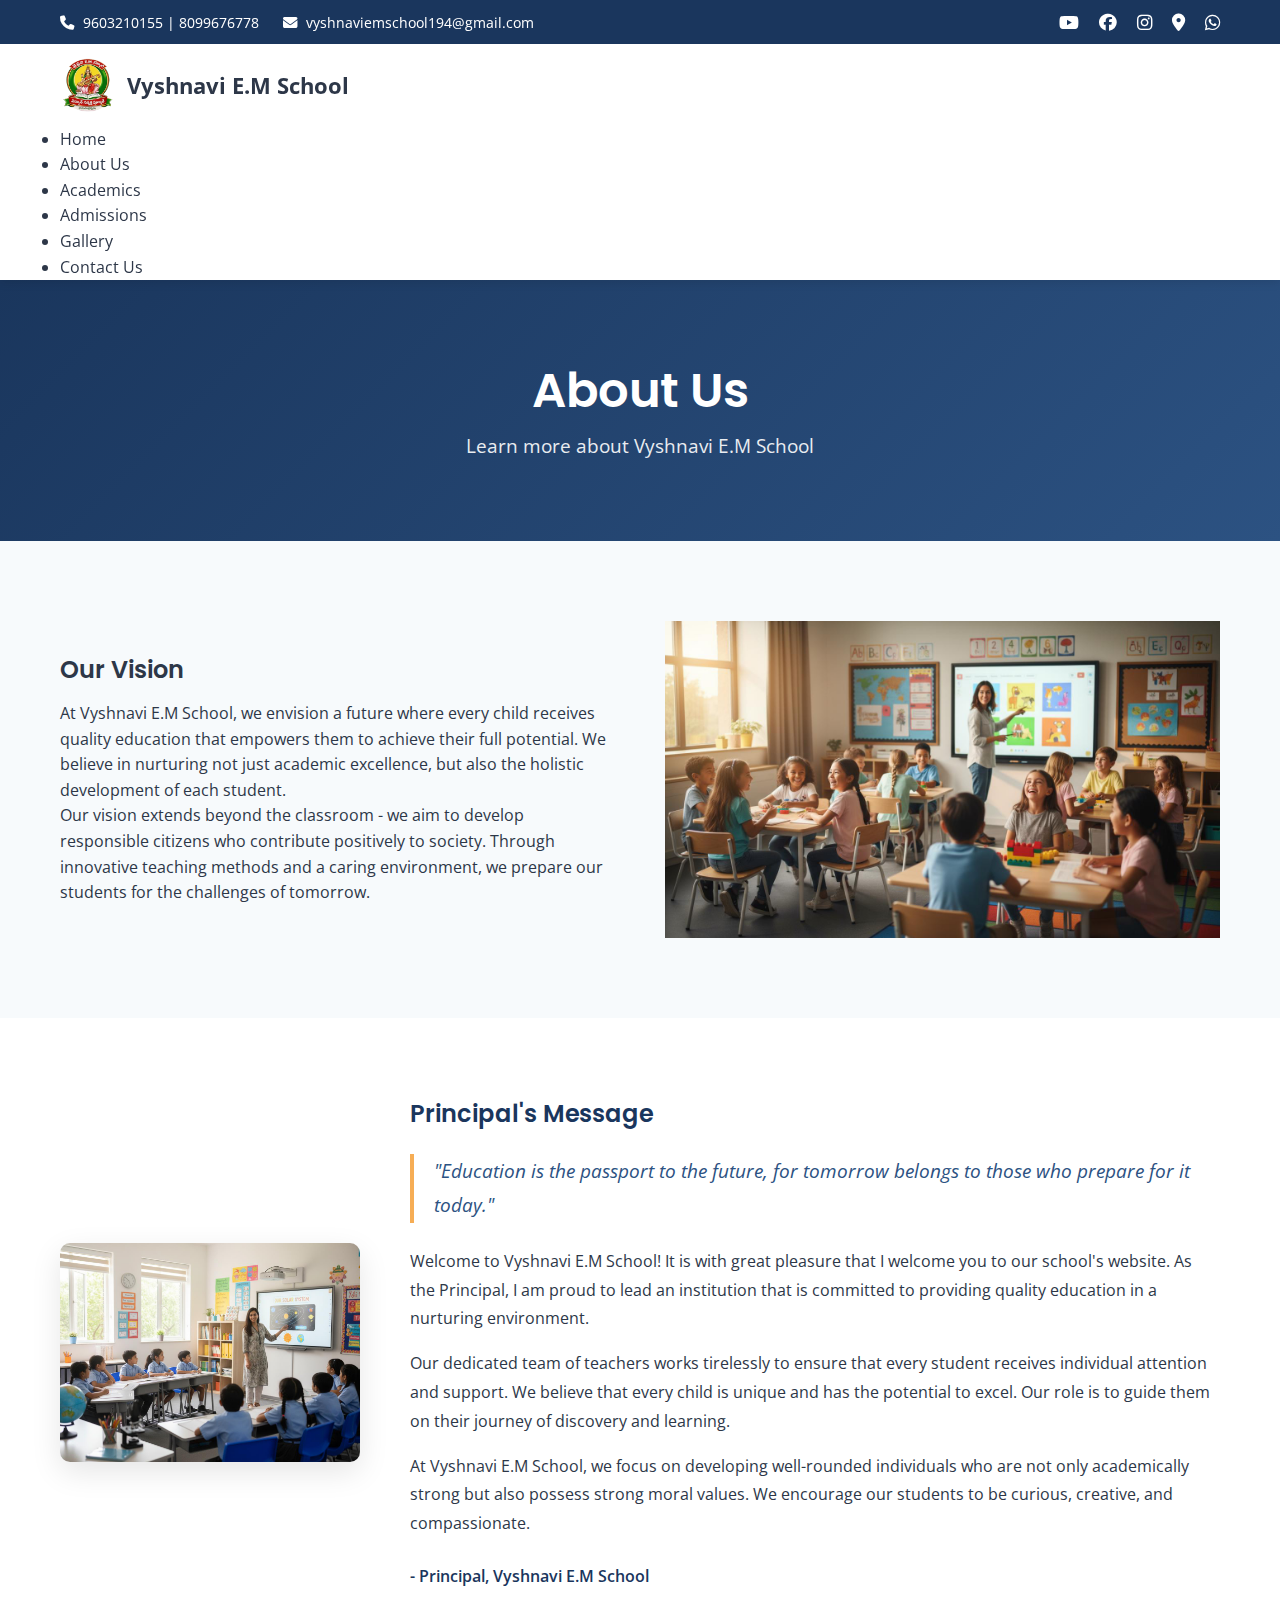
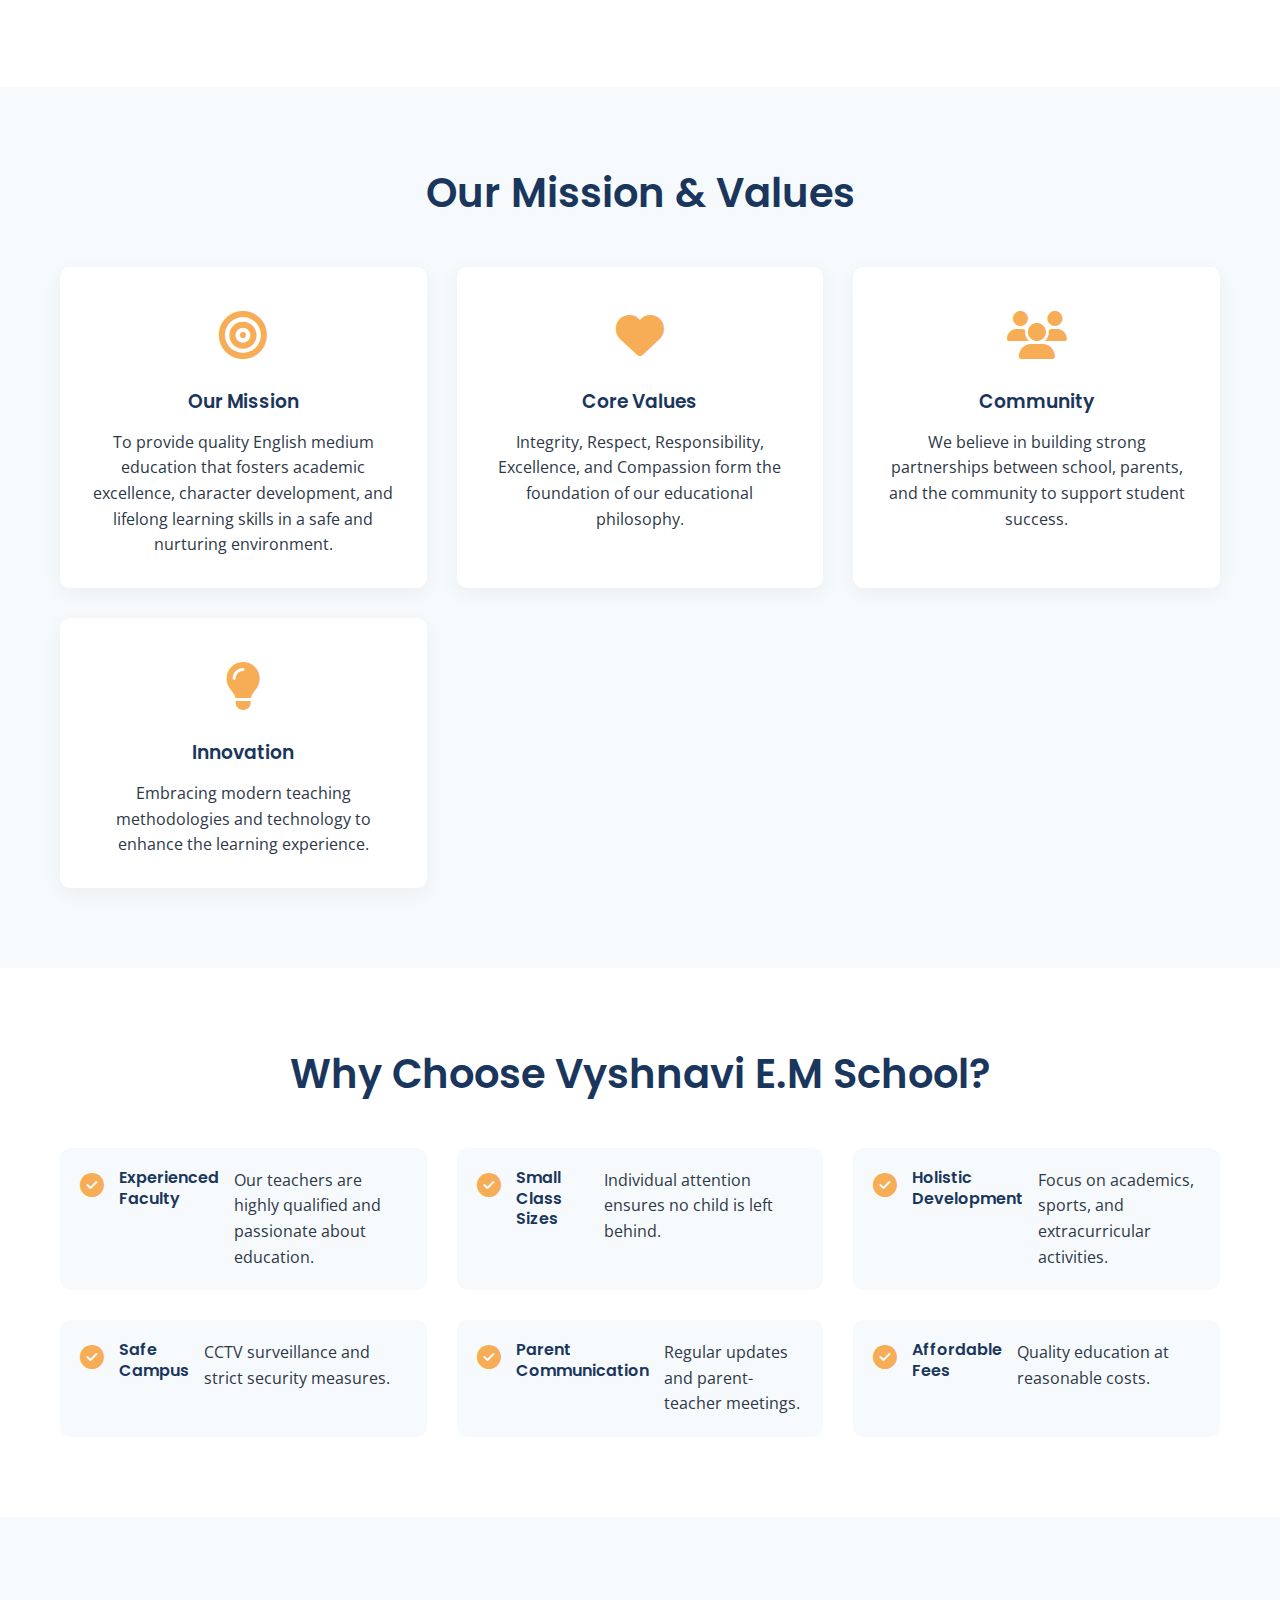
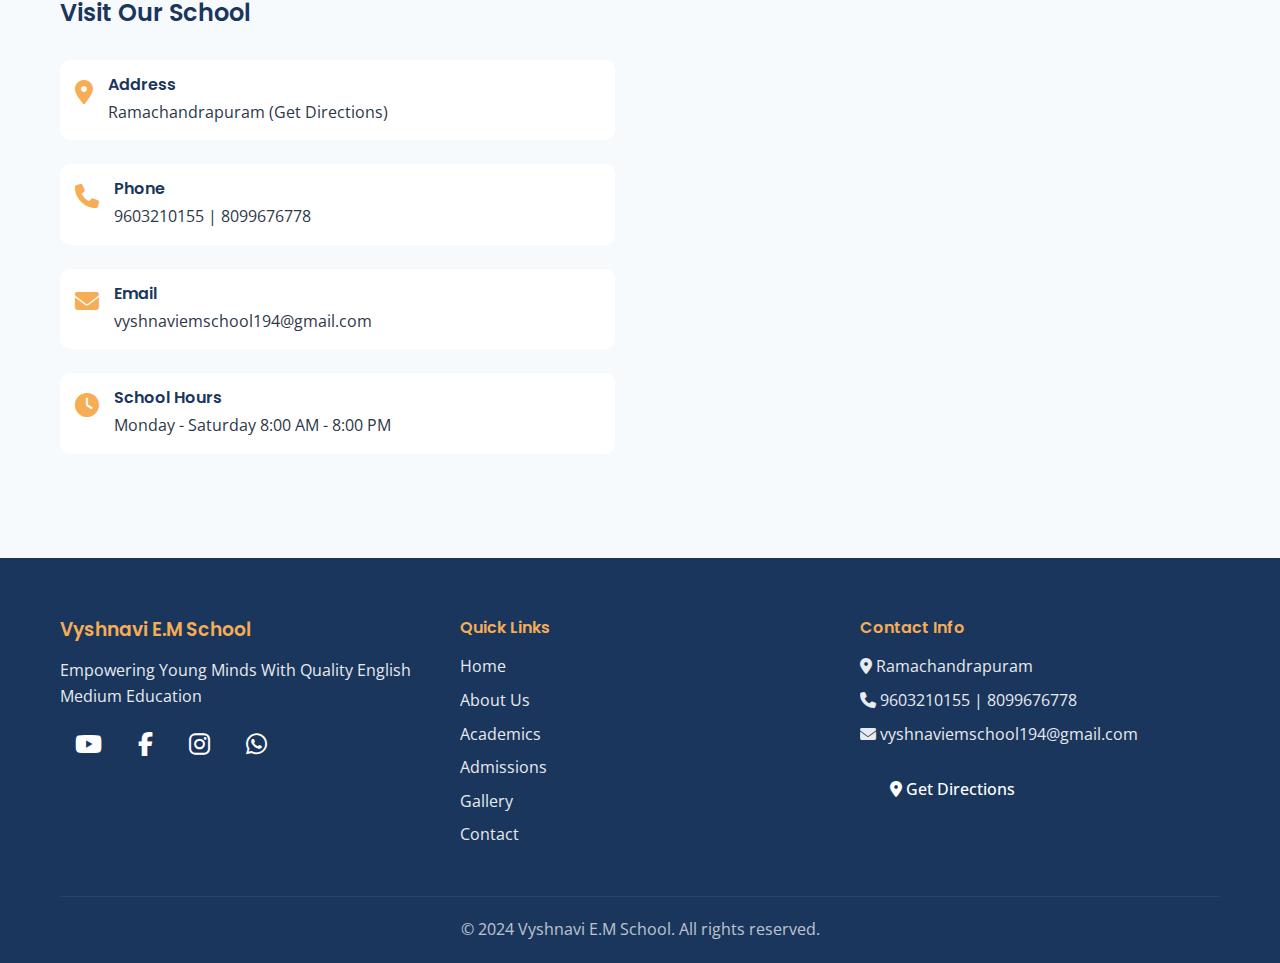
<file: about.html>
<!DOCTYPE html>
<html lang="en">
<head>
    <meta charset="UTF-8">
    <meta name="viewport" content="width=device-width, initial-scale=1.0">
    <meta name="description" content="About Vyshnavi E.M School - Learn about our vision, mission, and commitment to quality education in Ramachandrapuram.">
    <meta name="keywords" content="about school, vision, mission, principal message, Ramachandrapuram">
    <title>About Us | Vyshnavi E.M School</title>
    
    <!-- Favicon -->
    <link rel="icon" type="image/x-icon" href="images/favicon.ico">
    
    <!-- CSS -->
    <link rel="stylesheet" href="css/style.css">
    
    <!-- Google Fonts -->
    <link href="https://fonts.googleapis.com/css2?family=Poppins:wght@300;400;500;600;700&family=Open+Sans:wght@400;500;600&display=swap" rel="stylesheet">
    
    <!-- Font Awesome -->
    <link rel="stylesheet" href="https://cdnjs.cloudflare.com/ajax/libs/font-awesome/6.4.0/css/all.min.css">
</head>
<body>
   <div id="header"></div>

<script>
fetch("./header.html")
  .then(response => response.text())
  .then(data => {
    document.getElementById("header").innerHTML = data;
  });
</script>

    <!-- Page Banner -->
    <section class="page-banner">
        <div class="container">
            <h1>About Us</h1>
            <p>Learn more about Vyshnavi E.M School</p>
        </div>
    </section>

    <!-- Intro & Vision -->
    <section class="about-intro">
        <div class="container">
            <div class="about-intro-content">
                <div class="about-intro-text">
                    <h2>Our Vision</h2>
                    <p>At Vyshnavi E.M School, we envision a future where every child receives quality education that empowers them to achieve their full potential. We believe in nurturing not just academic excellence, but also the holistic development of each student.</p>
                    <p>Our vision extends beyond the classroom - we aim to develop responsible citizens who contribute positively to society. Through innovative teaching methods and a caring environment, we prepare our students for the challenges of tomorrow.</p>
                </div>
                <div class="about-intro-image">
                    <img src="images/about-classroom.jpg" alt="Students Learning">
                </div>
            </div>
        </div>
    </section>

    <!-- Principal Message -->
    <section class="principal-message">
        <div class="container">
            <div class="principal-content">
                <div class="principal-image">
                    <img src="images/teacher.jpg" alt="Principal">
                </div>
                <div class="principal-text">
                    <h2>Principal's Message</h2>
                    <p class="quote">"Education is the passport to the future, for tomorrow belongs to those who prepare for it today."</p>
                    <p>Welcome to Vyshnavi E.M School! It is with great pleasure that I welcome you to our school's website. As the Principal, I am proud to lead an institution that is committed to providing quality education in a nurturing environment.</p>
                    <p>Our dedicated team of teachers works tirelessly to ensure that every student receives individual attention and support. We believe that every child is unique and has the potential to excel. Our role is to guide them on their journey of discovery and learning.</p>
                    <p>At Vyshnavi E.M School, we focus on developing well-rounded individuals who are not only academically strong but also possess strong moral values. We encourage our students to be curious, creative, and compassionate.</p>
                    <p class="signature">- Principal, Vyshnavi E.M School</p>
                </div>
            </div>
        </div>
    </section>

    <!-- Mission & Values -->
    <section class="mission-values">
        <div class="container">
            <div class="section-header">
                <h2>Our Mission & Values</h2>
            </div>
            <div class="mission-values-grid">
                <div class="mission-card">
                    <div class="icon">
                        <i class="fas fa-bullseye"></i>
                    </div>
                    <h3>Our Mission</h3>
                    <p>To provide quality English medium education that fosters academic excellence, character development, and lifelong learning skills in a safe and nurturing environment.</p>
                </div>
                <div class="mission-card">
                    <div class="icon">
                        <i class="fas fa-heart"></i>
                    </div>
                    <h3>Core Values</h3>
                    <p>Integrity, Respect, Responsibility, Excellence, and Compassion form the foundation of our educational philosophy.</p>
                </div>
                <div class="mission-card">
                    <div class="icon">
                        <i class="fas fa-users"></i>
                    </div>
                    <h3>Community</h3>
                    <p>We believe in building strong partnerships between school, parents, and the community to support student success.</p>
                </div>
                <div class="mission-card">
                    <div class="icon">
                        <i class="fas fa-lightbulb"></i>
                    </div>
                    <h3>Innovation</h3>
                    <p>Embracing modern teaching methodologies and technology to enhance the learning experience.</p>
                </div>
            </div>
        </div>
    </section>

    <!-- Why Choose Us -->
    <section class="why-choose-us">
        <div class="container">
            <div class="section-header">
                <h2>Why Choose Vyshnavi E.M School?</h2>
            </div>
            <div class="why-choose-grid">
                <div class="why-choose-item">
                    <i class="fas fa-check-circle"></i>
                    <h4>Experienced Faculty</h4>
                    <p>Our teachers are highly qualified and passionate about education.</p>
                </div>
                <div class="why-choose-item">
                    <i class="fas fa-check-circle"></i>
                    <h4>Small Class Sizes</h4>
                    <p>Individual attention ensures no child is left behind.</p>
                </div>
                <div class="why-choose-item">
                    <i class="fas fa-check-circle"></i>
                    <h4>Holistic Development</h4>
                    <p>Focus on academics, sports, and extracurricular activities.</p>
                </div>
                <div class="why-choose-item">
                    <i class="fas fa-check-circle"></i>
                    <h4>Safe Campus</h4>
                    <p>CCTV surveillance and strict security measures.</p>
                </div>
                <div class="why-choose-item">
                    <i class="fas fa-check-circle"></i>
                    <h4>Parent Communication</h4>
                    <p>Regular updates and parent-teacher meetings.</p>
                </div>
                <div class="why-choose-item">
                    <i class="fas fa-check-circle"></i>
                    <h4>Affordable Fees</h4>
                    <p>Quality education at reasonable costs.</p>
                </div>
            </div>
        </div>
    </section>

   <!-- Location & Contact -->
<section class="location-contact">
    <div class="container">
        <div class="location-content">

            <!-- Location Info -->
            <div class="location-info">
                <h2>Visit Our School</h2>

                <!-- Address -->
                <div class="contact-item">
                    <i class="fas fa-map-marker-alt"></i>
                    <div>
                        <h4>Address</h4>
                        <p>
                            <a href="https://www.google.com/maps/dir/?api=1&destination=16.826801,82.035661"
                               target="_blank"
                               style="color: inherit; text-decoration: none;">
                                Ramachandrapuram (Get Directions)
                            </a>
                        </p>
                    </div>
                </div>

                <!-- Phone -->
                <div class="contact-item">
                    <i class="fas fa-phone"></i>
                    <div>
                        <h4>Phone</h4>
                        <p>
                            <a href="tel:9603210155" style="color: inherit; text-decoration: none;">
                                9603210155
                            </a> |
                            <a href="tel:8099676778" style="color: inherit; text-decoration: none;">
                                8099676778
                            </a>
                        </p>
                    </div>
                </div>

                <!-- Email -->
                <div class="contact-item">
                    <i class="fas fa-envelope"></i>
                    <div>
                        <h4>Email</h4>
                        <p>
                            <a href="mailto:vyshnaviemschool194@gmail.com"
                               style="color: inherit; text-decoration: none;">
                                vyshnaviemschool194@gmail.com
                            </a>
                        </p>
                    </div>
                </div>

                <!-- School Hours -->
                <div class="contact-item">
                    <i class="fas fa-clock"></i>
                    <div>
                        <h4>School Hours</h4>
                        <p>Monday - Saturday 8:00 AM - 8:00 PM</p>
                    </div>
                </div>
            </div>

            <!-- Google Map -->
            <div class="location-map">
                <iframe
                    src="https://www.google.com/maps?q=16.826801,82.035661&z=15&output=embed"
                    width="100%"
                    height="400"
                    style="border:0;"
                    allowfullscreen
                    loading="lazy"
                    referrerpolicy="no-referrer-when-downgrade"
                    title="Vyshnavi E.M School Location">
                </iframe>
            </div>

        </div>
    </div>
</section>


   <div id="footer"></div>

<script>
fetch("./footer.html")
  .then(response => response.text())
  .then(data => {
    document.getElementById("footer").innerHTML = data;
  });
</script>


    <!-- JavaScript -->
    <script src="js/script.js"></script>
</body>
</html>
</file>
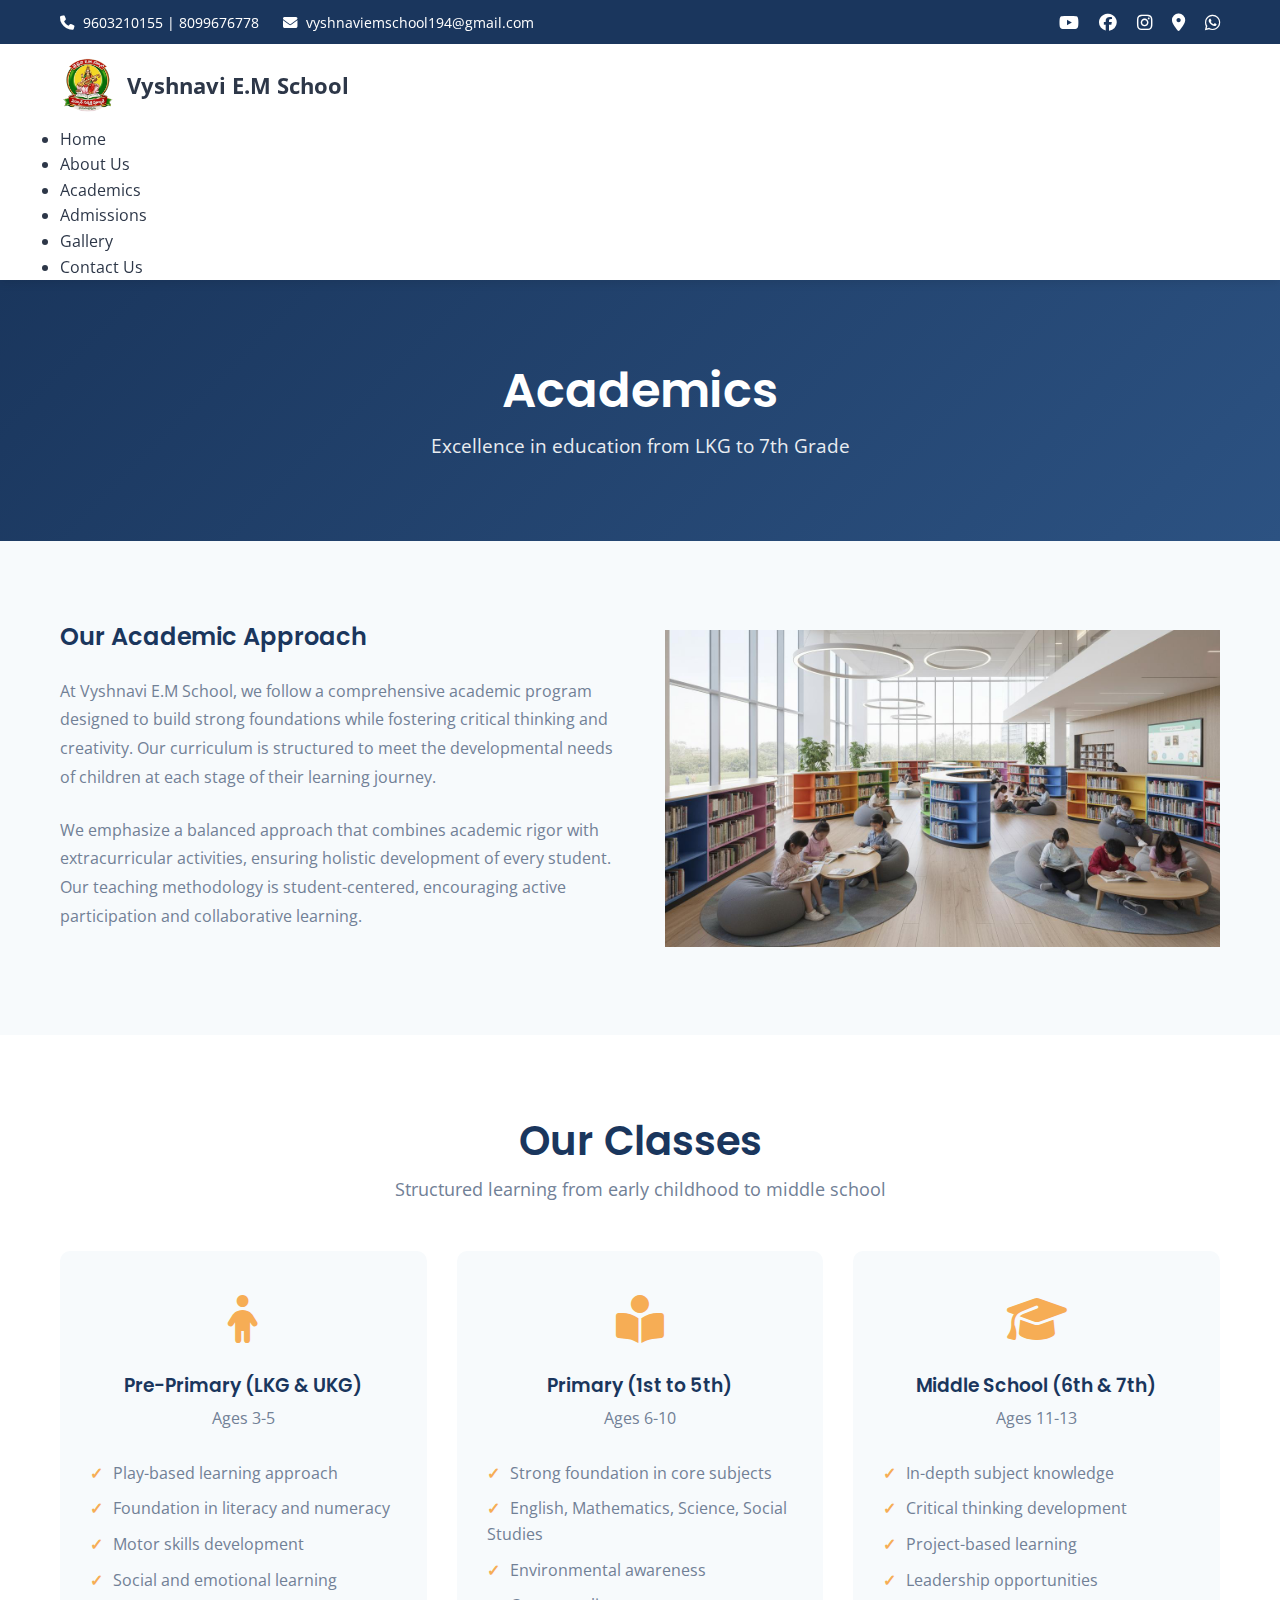
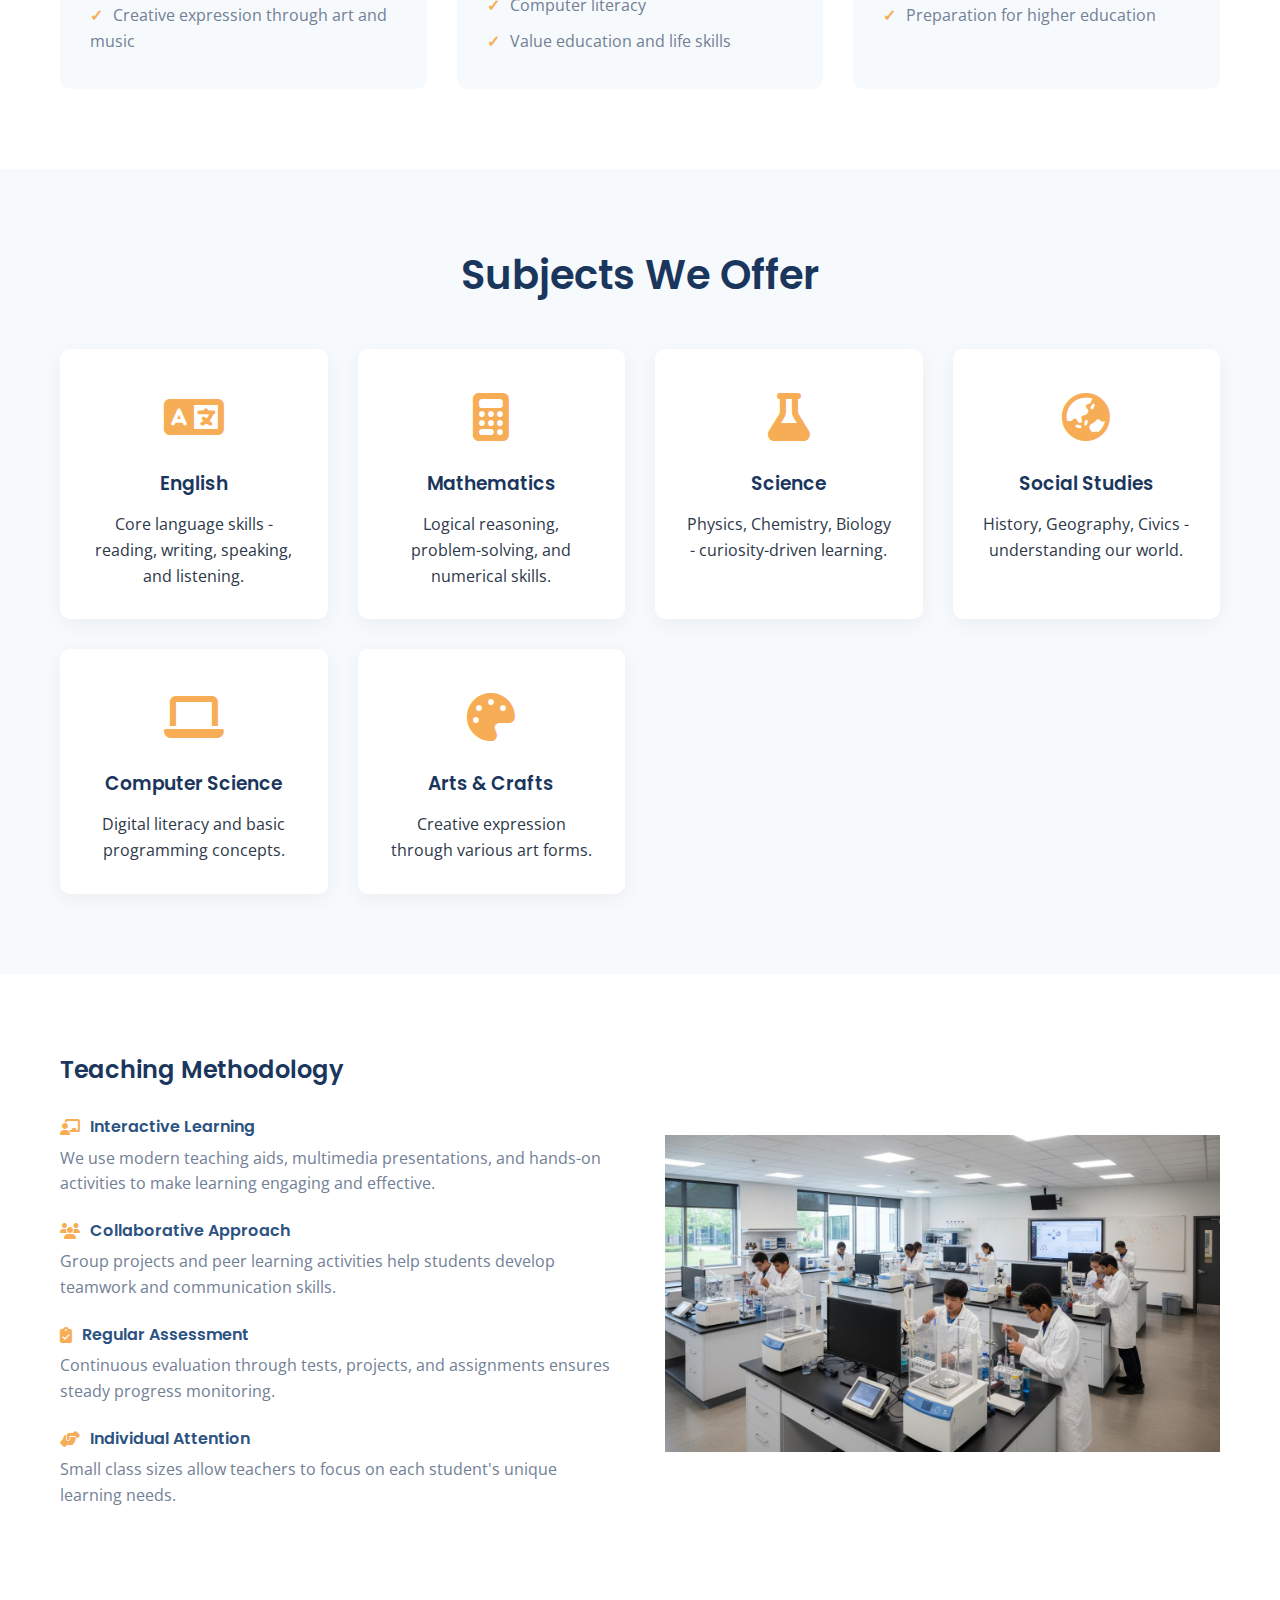
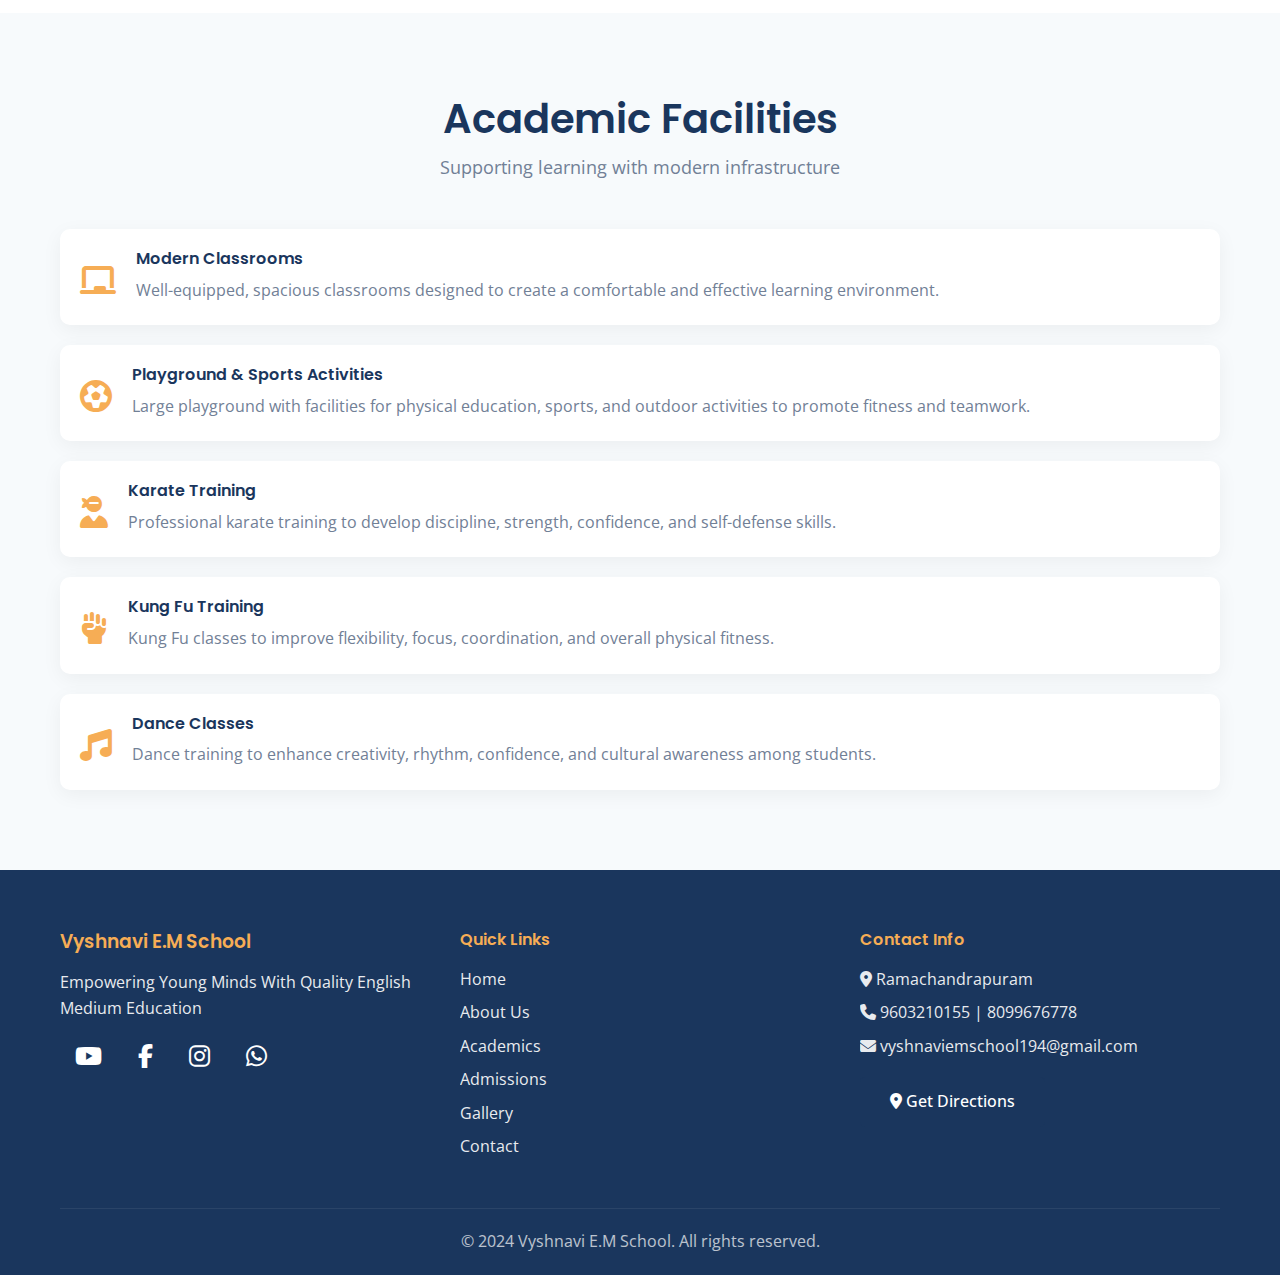
<file: academics.html>
<!DOCTYPE html>
<html lang="en">
<head>
    <meta charset="UTF-8">
    <meta name="viewport" content="width=device-width, initial-scale=1.0">
    <meta name="description" content="Academics at Vyshnavi E.M School - Explore our curriculum, teaching methodology, and educational approach for LKG to 7th grade.">
    <meta name="keywords" content="academics, curriculum, LKG, UKG, primary, secondary, education methodology">
    <title>Academics | Vyshnavi E.M School</title>
    
    <!-- Favicon -->
    <link rel="icon" type="image/x-icon" href="images/favicon.ico">
    
    <!-- CSS -->
    <link rel="stylesheet" href="css/style.css">
    
    <!-- Google Fonts -->
    <link href="https://fonts.googleapis.com/css2?family=Poppins:wght@300;400;500;600;700&family=Open+Sans:wght@400;500;600&display=swap" rel="stylesheet">
    
    <!-- Font Awesome -->
    <link rel="stylesheet" href="https://cdnjs.cloudflare.com/ajax/libs/font-awesome/6.4.0/css/all.min.css">
</head>
<body>
   <div id="header"></div>

<script>
fetch("./header.html")
  .then(response => response.text())
  .then(data => {
    document.getElementById("header").innerHTML = data;
  });
</script>


    <!-- Page Banner -->
    <section class="page-banner">
        <div class="container">
            <h1>Academics</h1>
            <p>Excellence in education from LKG to 7th Grade</p>
        </div>
    </section>

    <!-- Academic Overview -->
    <section class="academic-overview">
        <div class="container">
            <div class="overview-content">
                <div class="overview-text">
                    <h2>Our Academic Approach</h2>
                    <p>At Vyshnavi E.M School, we follow a comprehensive academic program designed to build strong foundations while fostering critical thinking and creativity. Our curriculum is structured to meet the developmental needs of children at each stage of their learning journey.</p>
                    <p>We emphasize a balanced approach that combines academic rigor with extracurricular activities, ensuring holistic development of every student. Our teaching methodology is student-centered, encouraging active participation and collaborative learning.</p>
                </div>
                <div class="overview-image">
                    <img src="images/library.jpg" alt="Library">
                </div>
            </div>
        </div>
    </section>

    <!-- Classes Overview -->
    <section class="classes-overview">
        <div class="container">
            <div class="section-header">
                <h2>Our Classes</h2>
                <p>Structured learning from early childhood to middle school</p>
            </div>
            <div class="classes-grid">
                <div class="class-card">
                    <div class="class-icon">
                        <i class="fas fa-child"></i>
                    </div>
                    <h3>Pre-Primary (LKG & UKG)</h3>
                    <p>Ages 3-5</p>
                    <ul>
                        <li>Play-based learning approach</li>
                        <li>Foundation in literacy and numeracy</li>
                        <li>Motor skills development</li>
                        <li>Social and emotional learning</li>
                        <li>Creative expression through art and music</li>
                    </ul>
                </div>
                <div class="class-card">
                    <div class="class-icon">
                        <i class="fas fa-book-reader"></i>
                    </div>
                    <h3>Primary (1st to 5th)</h3>
                    <p>Ages 6-10</p>
                    <ul>
                        <li>Strong foundation in core subjects</li>
                        <li>English, Mathematics, Science, Social Studies</li>
                        <li>Environmental awareness</li>
                        <li>Computer literacy</li>
                        <li>Value education and life skills</li>
                    </ul>
                </div>
                <div class="class-card">
                    <div class="class-icon">
                        <i class="fas fa-graduation-cap"></i>
                    </div>
                    <h3>Middle School (6th & 7th)</h3>
                    <p>Ages 11-13</p>
                    <ul>
                        <li>In-depth subject knowledge</li>
                        <li>Critical thinking development</li>
                        <li>Project-based learning</li>
                        <li>Leadership opportunities</li>
                        <li>Preparation for higher education</li>
                    </ul>
                </div>
            </div>
        </div>
    </section>

    <!-- Subjects Offered -->
    <section class="subjects">
        <div class="container">
            <div class="section-header">
                <h2>Subjects We Offer</h2>
            </div>
            <div class="subjects-grid">
                <div class="subject-card">
                    <div class="subject-icon">
                        <i class="fas fa-language"></i>
                    </div>
                    <h3>English</h3>
                    <p>Core language skills - reading, writing, speaking, and listening.</p>
                </div>
                <div class="subject-card">
                    <div class="subject-icon">
                        <i class="fas fa-calculator"></i>
                    </div>
                    <h3>Mathematics</h3>
                    <p>Logical reasoning, problem-solving, and numerical skills.</p>
                </div>
                <div class="subject-card">
                    <div class="subject-icon">
                        <i class="fas fa-flask"></i>
                    </div>
                    <h3>Science</h3>
                    <p>Physics, Chemistry, Biology - curiosity-driven learning.</p>
                </div>
                <div class="subject-card">
                    <div class="subject-icon">
                        <i class="fas fa-globe-asia"></i>
                    </div>
                    <h3>Social Studies</h3>
                    <p>History, Geography, Civics - understanding our world.</p>
                </div>
                <div class="subject-card">
                    <div class="subject-icon">
                        <i class="fas fa-laptop"></i>
                    </div>
                    <h3>Computer Science</h3>
                    <p>Digital literacy and basic programming concepts.</p>
                </div>
                <div class="subject-card">
                    <div class="subject-icon">
                        <i class="fas fa-palette"></i>
                    </div>
                    <h3>Arts & Crafts</h3>
                    <p>Creative expression through various art forms.</p>
                </div>
            </div>
        </div>
    </section>

    <!-- Teaching Methodology -->
    <section class="teaching-methodology">
        <div class="container">
            <div class="methodology-content">
                <div class="methodology-text">
                    <h2>Teaching Methodology</h2>
                    <div class="methodology-item">
                        <h4><i class="fas fa-chalkboard-teacher"></i> Interactive Learning</h4>
                        <p>We use modern teaching aids, multimedia presentations, and hands-on activities to make learning engaging and effective.</p>
                    </div>
                    <div class="methodology-item">
                        <h4><i class="fas fa-users"></i> Collaborative Approach</h4>
                        <p>Group projects and peer learning activities help students develop teamwork and communication skills.</p>
                    </div>
                    <div class="methodology-item">
                        <h4><i class="fas fa-clipboard-check"></i> Regular Assessment</h4>
                        <p>Continuous evaluation through tests, projects, and assignments ensures steady progress monitoring.</p>
                    </div>
                    <div class="methodology-item">
                        <h4><i class="fas fa-hands-helping"></i> Individual Attention</h4>
                        <p>Small class sizes allow teachers to focus on each student's unique learning needs.</p>
                    </div>
                </div>
                <div class="methodology-image">
                    <img src="images/lab.jpg" alt="Computer Lab">
                </div>
            </div>
        </div>
    </section>

    <!-- Academic Facilities -->
    <section class="academic-facilities">
        <div class="container">
            <div class="section-header">
                <h2>Academic Facilities</h2>
                <p>Supporting learning with modern infrastructure</p>
            </div>
            <div class="facilities-list">
              <div class="facility-item">
    <div class="facility-icon">
        <i class="fas fa-chalkboard"></i>
    </div>
    <div class="facility-content">
        <h4>Modern Classrooms</h4>
        <p>Well-equipped, spacious classrooms designed to create a comfortable and effective learning environment.</p>
    </div>
</div>

<div class="facility-item">
    <div class="facility-icon">
        <i class="fas fa-futbol"></i>
    </div>
    <div class="facility-content">
        <h4>Playground & Sports Activities</h4>
        <p>Large playground with facilities for physical education, sports, and outdoor activities to promote fitness and teamwork.</p>
    </div>
</div>

<div class="facility-item">
    <div class="facility-icon">
        <i class="fas fa-user-ninja"></i>
    </div>
    <div class="facility-content">
        <h4>Karate Training</h4>
        <p>Professional karate training to develop discipline, strength, confidence, and self-defense skills.</p>
    </div>
</div>

<div class="facility-item">
    <div class="facility-icon">
        <i class="fas fa-fist-raised"></i>
    </div>
    <div class="facility-content">
        <h4>Kung Fu Training</h4>
        <p>Kung Fu classes to improve flexibility, focus, coordination, and overall physical fitness.</p>
    </div>
</div>

<div class="facility-item">
    <div class="facility-icon">
        <i class="fas fa-music"></i>
    </div>
    <div class="facility-content">
        <h4>Dance Classes</h4>
        <p>Dance training to enhance creativity, rhythm, confidence, and cultural awareness among students.</p>
    </div>
</div>

            </div>
        </div>
    </section>

    <div id="footer"></div>

<script>
fetch("./footer.html")
  .then(response => response.text())
  .then(data => {
    document.getElementById("footer").innerHTML = data;
  });
</script>


    <!-- JavaScript -->
    <script src="js/script.js"></script>
</body>
</html>
</file>
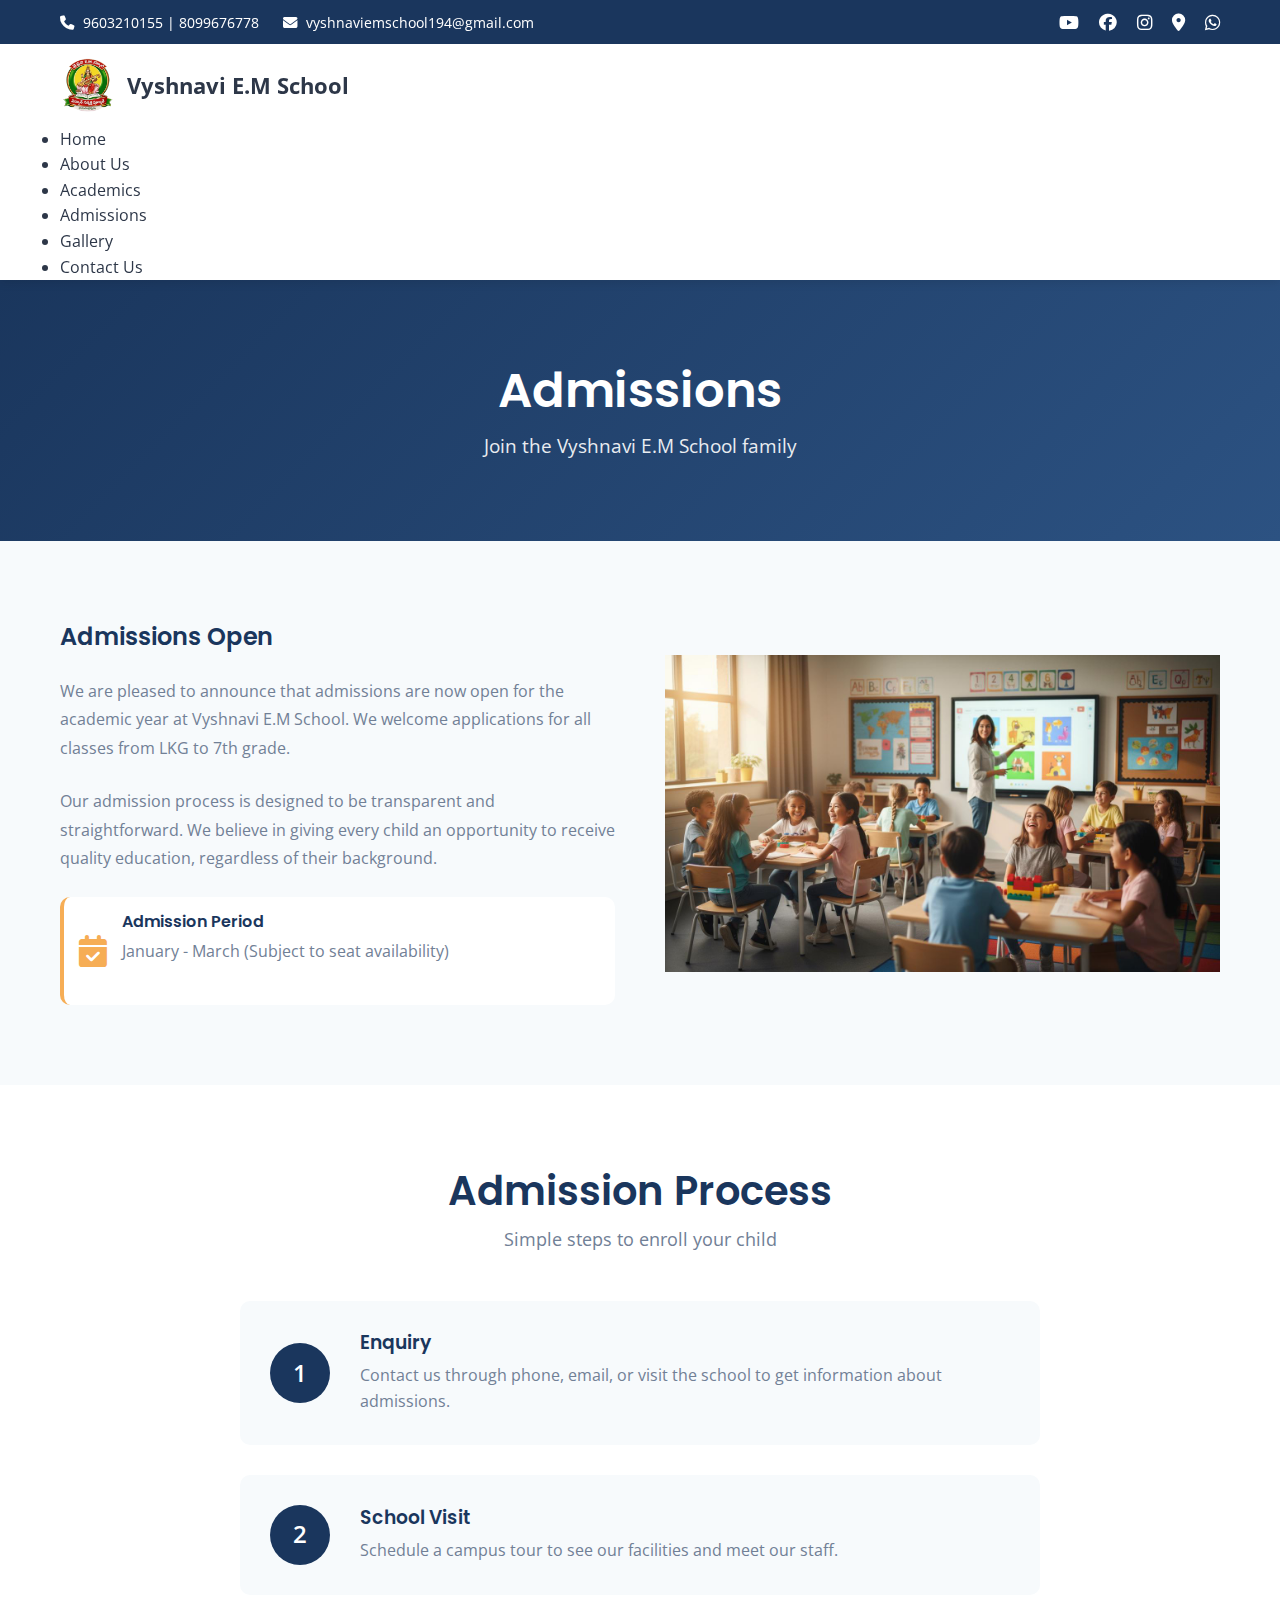
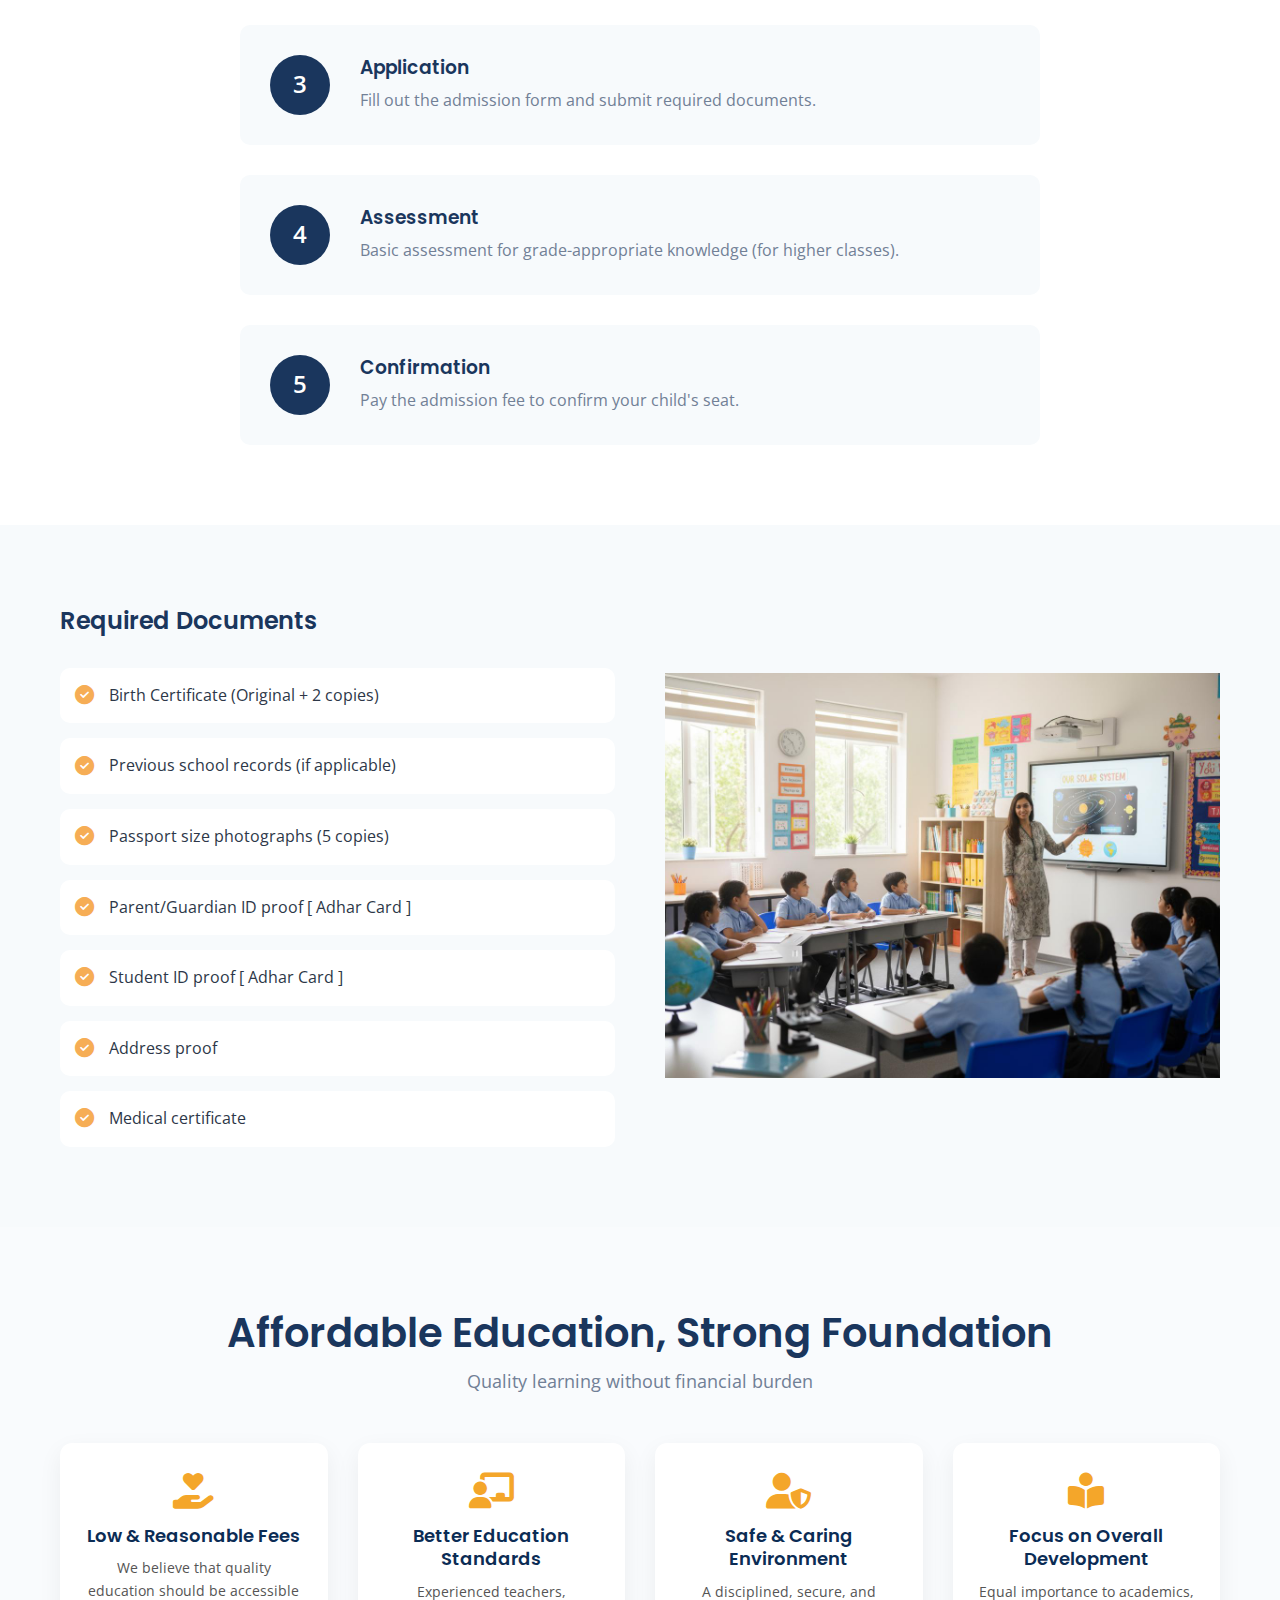
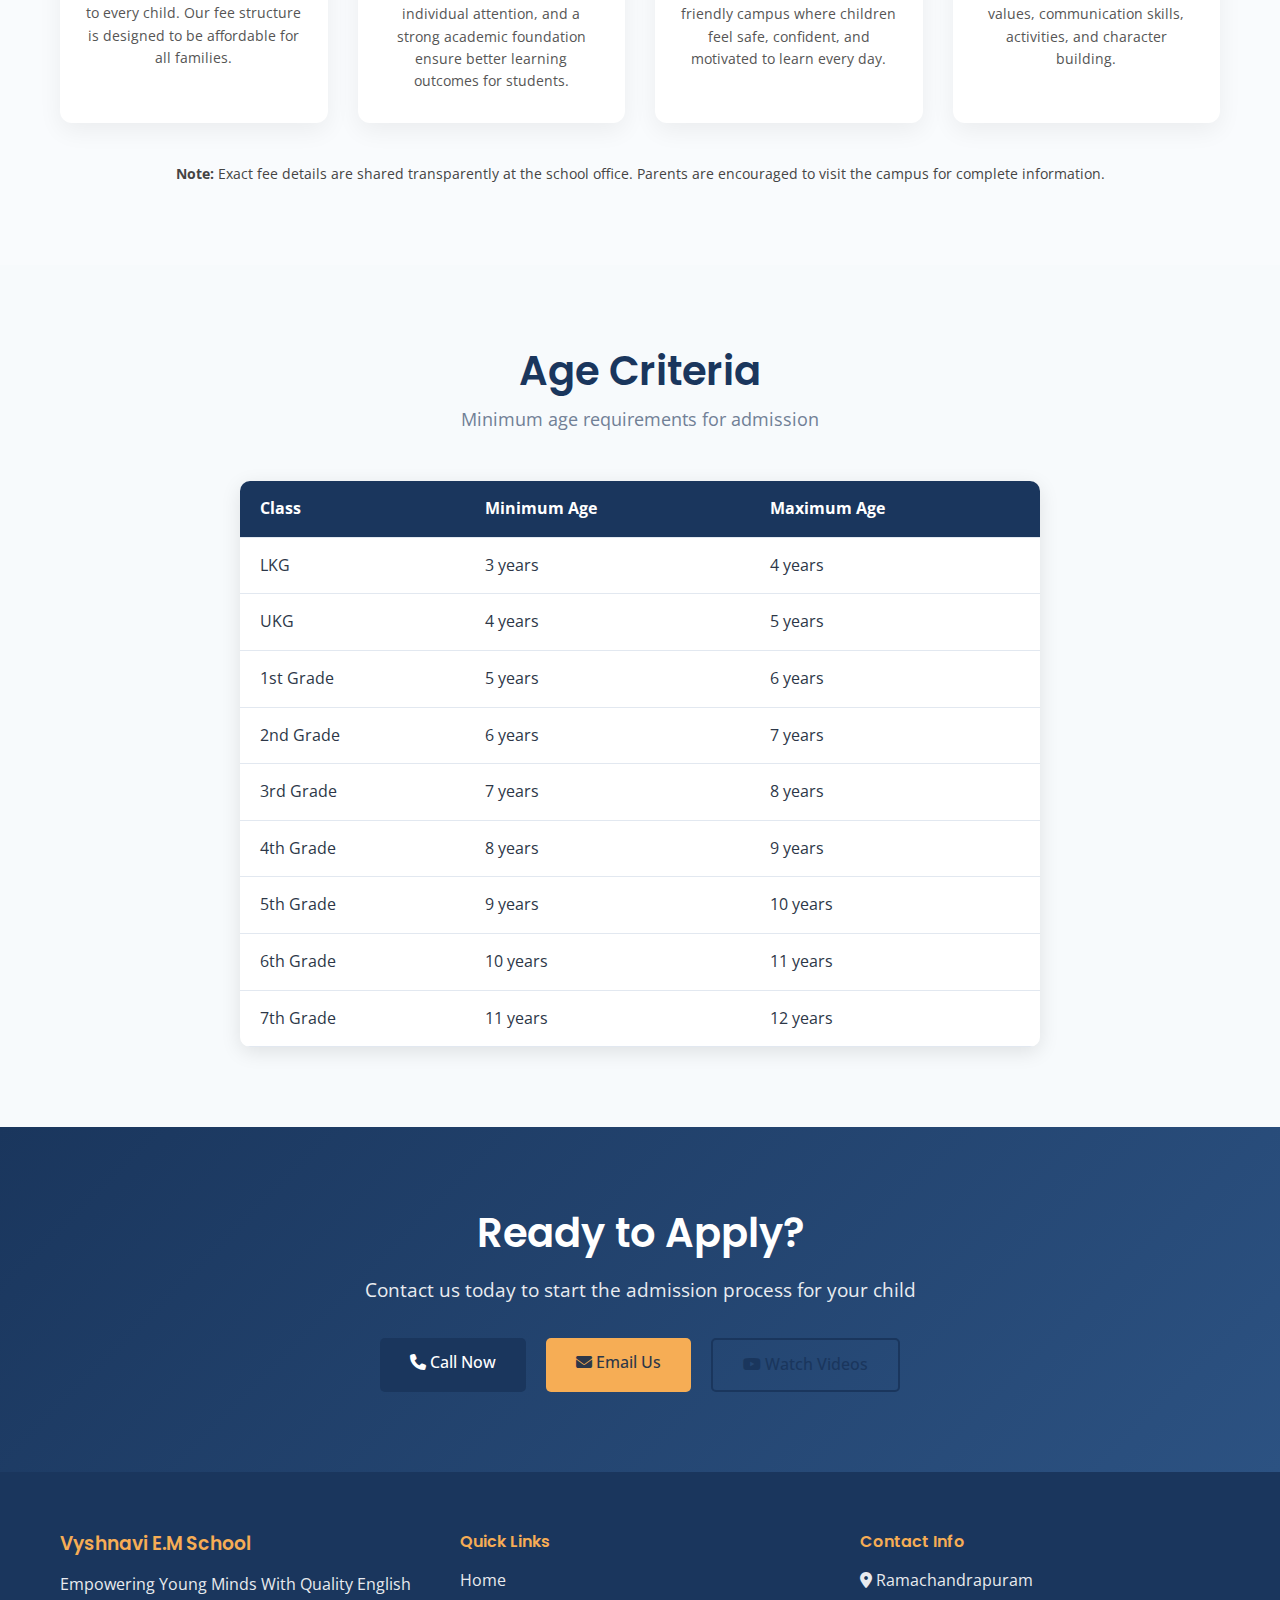
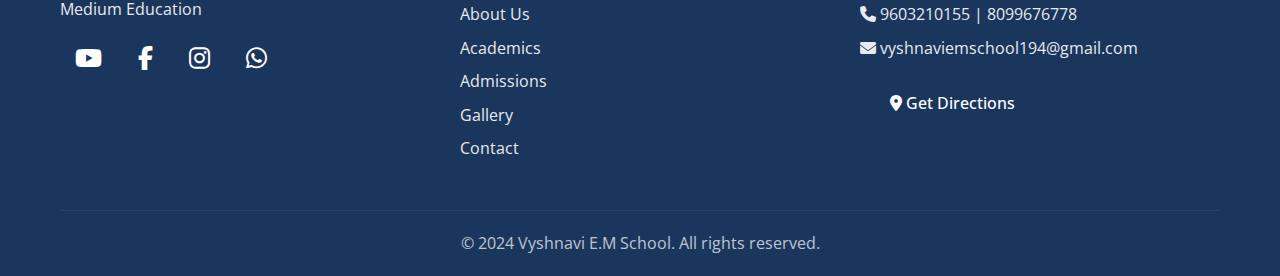
<file: admissions.html>
<!DOCTYPE html>
<html lang="en">
<head>
    <meta charset="UTF-8">
    <meta name="viewport" content="width=device-width, initial-scale=1.0">
    <meta name="description" content="Admissions at Vyshnavi E.M School - Learn about the admission process, fees, and how to enroll your child for LKG to 7th grade.">
    <meta name="keywords" content="admissions, enrollment, fees, application, LKG, 7th grade">
    <title>Admissions | Vyshnavi E.M School</title>
    
    <!-- Favicon -->
    <link rel="icon" type="image/x-icon" href="images/favicon.ico">
    
    <!-- CSS -->
    <link rel="stylesheet" href="css/style.css">
    
    <!-- Google Fonts -->
    <link href="https://fonts.googleapis.com/css2?family=Poppins:wght@300;400;500;600;700&family=Open+Sans:wght@400;500;600&display=swap" rel="stylesheet">
    
    <!-- Font Awesome -->
    <link rel="stylesheet" href="https://cdnjs.cloudflare.com/ajax/libs/font-awesome/6.4.0/css/all.min.css">
</head>
<body>
  <div id="header"></div>

<script>
fetch("./header.html")
  .then(response => response.text())
  .then(data => {
    document.getElementById("header").innerHTML = data;
  });
</script>

    <!-- Page Banner -->
    <section class="page-banner">
        <div class="container">
            <h1>Admissions</h1>
            <p>Join the Vyshnavi E.M School family</p>
        </div>
    </section>

    <!-- Admission Overview -->
    <section class="admission-overview">
        <div class="container">
            <div class="overview-content">
                <div class="overview-text">
                    <h2>Admissions Open</h2>
                    <p>We are pleased to announce that admissions are now open for the academic year at Vyshnavi E.M School. We welcome applications for all classes from LKG to 7th grade.</p>
                    <p>Our admission process is designed to be transparent and straightforward. We believe in giving every child an opportunity to receive quality education, regardless of their background.</p>
                    <div class="admission-highlight">
                        <i class="fas fa-calendar-check"></i>
                        <div>
                            <h4>Admission Period</h4>
                            <p>January - March (Subject to seat availability)</p>
                        </div>
                    </div>
                </div>
                <div class="overview-image">
                    <img src="images/about-classroom.jpg" alt="Students Learning">
                </div>
            </div>
        </div>
    </section>

    <!-- Admission Process -->
    <section class="admission-process">
        <div class="container">
            <div class="section-header">
                <h2>Admission Process</h2>
                <p>Simple steps to enroll your child</p>
            </div>
            <div class="process-steps">
                <div class="process-step">
                    <div class="step-number">1</div>
                    <div class="step-content">
                        <h3>Enquiry</h3>
                        <p>Contact us through phone, email, or visit the school to get information about admissions.</p>
                    </div>
                </div>
                <div class="process-step">
                    <div class="step-number">2</div>
                    <div class="step-content">
                        <h3>School Visit</h3>
                        <p>Schedule a campus tour to see our facilities and meet our staff.</p>
                    </div>
                </div>
                <div class="process-step">
                    <div class="step-number">3</div>
                    <div class="step-content">
                        <h3>Application</h3>
                        <p>Fill out the admission form and submit required documents.</p>
                    </div>
                </div>
                <div class="process-step">
                    <div class="step-number">4</div>
                    <div class="step-content">
                        <h3>Assessment</h3>
                        <p>Basic assessment for grade-appropriate knowledge (for higher classes).</p>
                    </div>
                </div>
                <div class="process-step">
                    <div class="step-number">5</div>
                    <div class="step-content">
                        <h3>Confirmation</h3>
                        <p>Pay the admission fee to confirm your child's seat.</p>
                    </div>
                </div>
            </div>
        </div>
    </section>

    <!-- Required Documents -->
    <section class="required-documents">
        <div class="container">
            <div class="documents-content">
                <div class="documents-text">
                    <h2>Required Documents</h2>
                    <div class="document-list">
                        <div class="document-item">
                            <i class="fas fa-check-circle"></i>
                            <span>Birth Certificate (Original + 2 copies)</span>
                        </div>
                        <div class="document-item">
                            <i class="fas fa-check-circle"></i>
                            <span>Previous school records (if applicable)</span>
                        </div>
                        <div class="document-item">
                            <i class="fas fa-check-circle"></i>
                            <span>Passport size photographs (5 copies)</span>
                        </div>
                        <div class="document-item">
                            <i class="fas fa-check-circle"></i>
                            <span>Parent/Guardian ID proof [ Adhar Card ]</span>
                        </div>
                        <div class="document-item">
                            <i class="fas fa-check-circle"></i>
                            <span>Student ID proof [ Adhar Card ]</span>
                        </div>
                        <div class="document-item">
                            <i class="fas fa-check-circle"></i>
                            <span>Address proof</span>
                        </div>
                        <div class="document-item">
                            <i class="fas fa-check-circle"></i>
                            <span>Medical certificate</span>
                        </div>
                    </div>
                </div>
                <div class="documents-image">
                    <img src="images/teacher.jpg" alt="Admission Process">
                </div>
            </div>
        </div>
    </section>

    <!-- Affordable Education Promise -->
<section class="education-promise">
    <div class="container">

        <div class="section-header">
            <h2>Affordable Education, Strong Foundation</h2>
            <p>Quality learning without financial burden</p>
        </div>

        <div class="promise-grid">

            <div class="promise-card">
                <i class="fas fa-hand-holding-heart"></i>
                <h3>Low & Reasonable Fees</h3>
                <p>
                    We believe that quality education should be accessible to every child.
                    Our fee structure is designed to be affordable for all families.
                </p>
            </div>

            <div class="promise-card">
                <i class="fas fa-chalkboard-teacher"></i>
                <h3>Better Education Standards</h3>
                <p>
                    Experienced teachers, individual attention, and a strong academic
                    foundation ensure better learning outcomes for students.
                </p>
            </div>

            <div class="promise-card">
                <i class="fas fa-user-shield"></i>
                <h3>Safe & Caring Environment</h3>
                <p>
                    A disciplined, secure, and friendly campus where children feel safe,
                    confident, and motivated to learn every day.
                </p>
            </div>

            <div class="promise-card">
                <i class="fas fa-book-reader"></i>
                <h3>Focus on Overall Development</h3>
                <p>
                    Equal importance to academics, values, communication skills,
                    activities, and character building.
                </p>
            </div>

        </div>

        <div class="promise-note">
            <p>
                <strong>Note:</strong> Exact fee details are shared transparently at the school office.
                Parents are encouraged to visit the campus for complete information.
            </p>
        </div>

    </div>
</section>


    <!-- Age Criteria -->
    <section class="age-criteria">
        <div class="container">
            <div class="section-header">
                <h2>Age Criteria</h2>
                <p>Minimum age requirements for admission</p>
            </div>
            <div class="age-table-wrapper">
                <table class="age-table">
                    <thead>
                        <tr>
                            <th>Class</th>
                            <th>Minimum Age</th>
                            <th>Maximum Age</th>
                        </tr>
                    </thead>
                    <tbody>
                        <tr>
                            <td>LKG</td>
                            <td>3 years</td>
                            <td>4 years</td>
                        </tr>
                        <tr>
                            <td>UKG</td>
                            <td>4 years</td>
                            <td>5 years</td>
                        </tr>
                        <tr>
                            <td>1st Grade</td>
                            <td>5 years</td>
                            <td>6 years</td>
                        </tr>
                        <tr>
                            <td>2nd Grade</td>
                            <td>6 years</td>
                            <td>7 years</td>
                        </tr>
                        <tr>
                            <td>3rd Grade</td>
                            <td>7 years</td>
                            <td>8 years</td>
                        </tr>
                        <tr>
                            <td>4th Grade</td>
                            <td>8 years</td>
                            <td>9 years</td>
                        </tr>
                        <tr>
                            <td>5th Grade</td>
                            <td>9 years</td>
                            <td>10 years</td>
                        </tr>
                        <tr>
                            <td>6th Grade</td>
                            <td>10 years</td>
                            <td>11 years</td>
                        </tr>
                        <tr>
                            <td>7th Grade</td>
                            <td>11 years</td>
                            <td>12 years</td>
                        </tr>
                    </tbody>
                </table>
            </div>
        </div>
    </section>

    <!-- Contact for Admission -->
    <section class="contact-admission">
        <div class="container">
            <div class="contact-admission-content">
                <h2>Ready to Apply?</h2>
                <p>Contact us today to start the admission process for your child</p>
                <div class="contact-buttons">
                    <a href="tel:9603210155" class="btn btn-primary">
                        <i class="fas fa-phone"></i> Call Now
                    </a>
                    <a href="contact.html" class="btn btn-secondary">
                        <i class="fas fa-envelope"></i> Email Us
                    </a>
                    <a href="https://www.youtube.com/channel/UCn9jqycn0bj8PnrggrXoOnA" target="_blank" class="btn btn-outline">
                        <i class="fab fa-youtube"></i> Watch Videos
                    </a>
                </div>
            </div>
        </div>
    </section>

    <div id="footer"></div>

<script>
fetch("./footer.html")
  .then(response => response.text())
  .then(data => {
    document.getElementById("footer").innerHTML = data;
  });
</script>


    <!-- JavaScript -->
    <script src="js/script.js"></script>
</body>
</html>
</file>
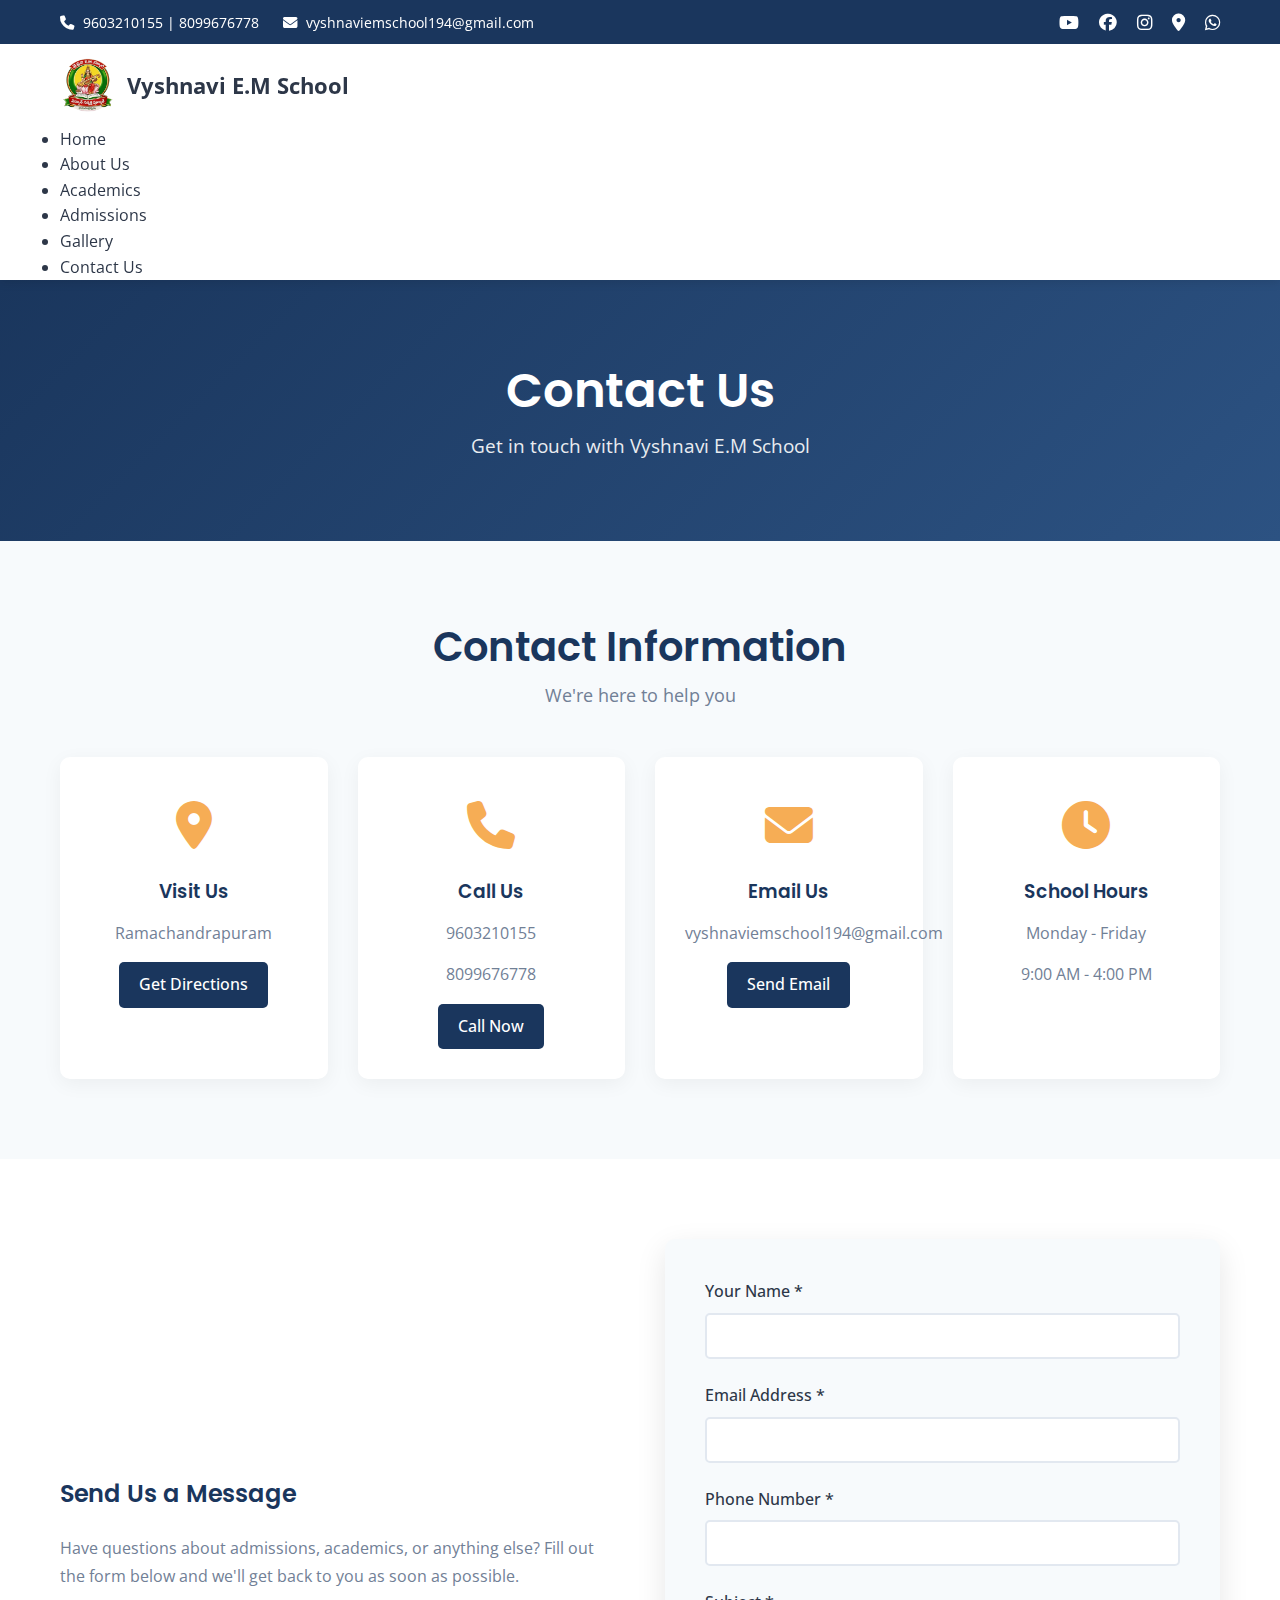
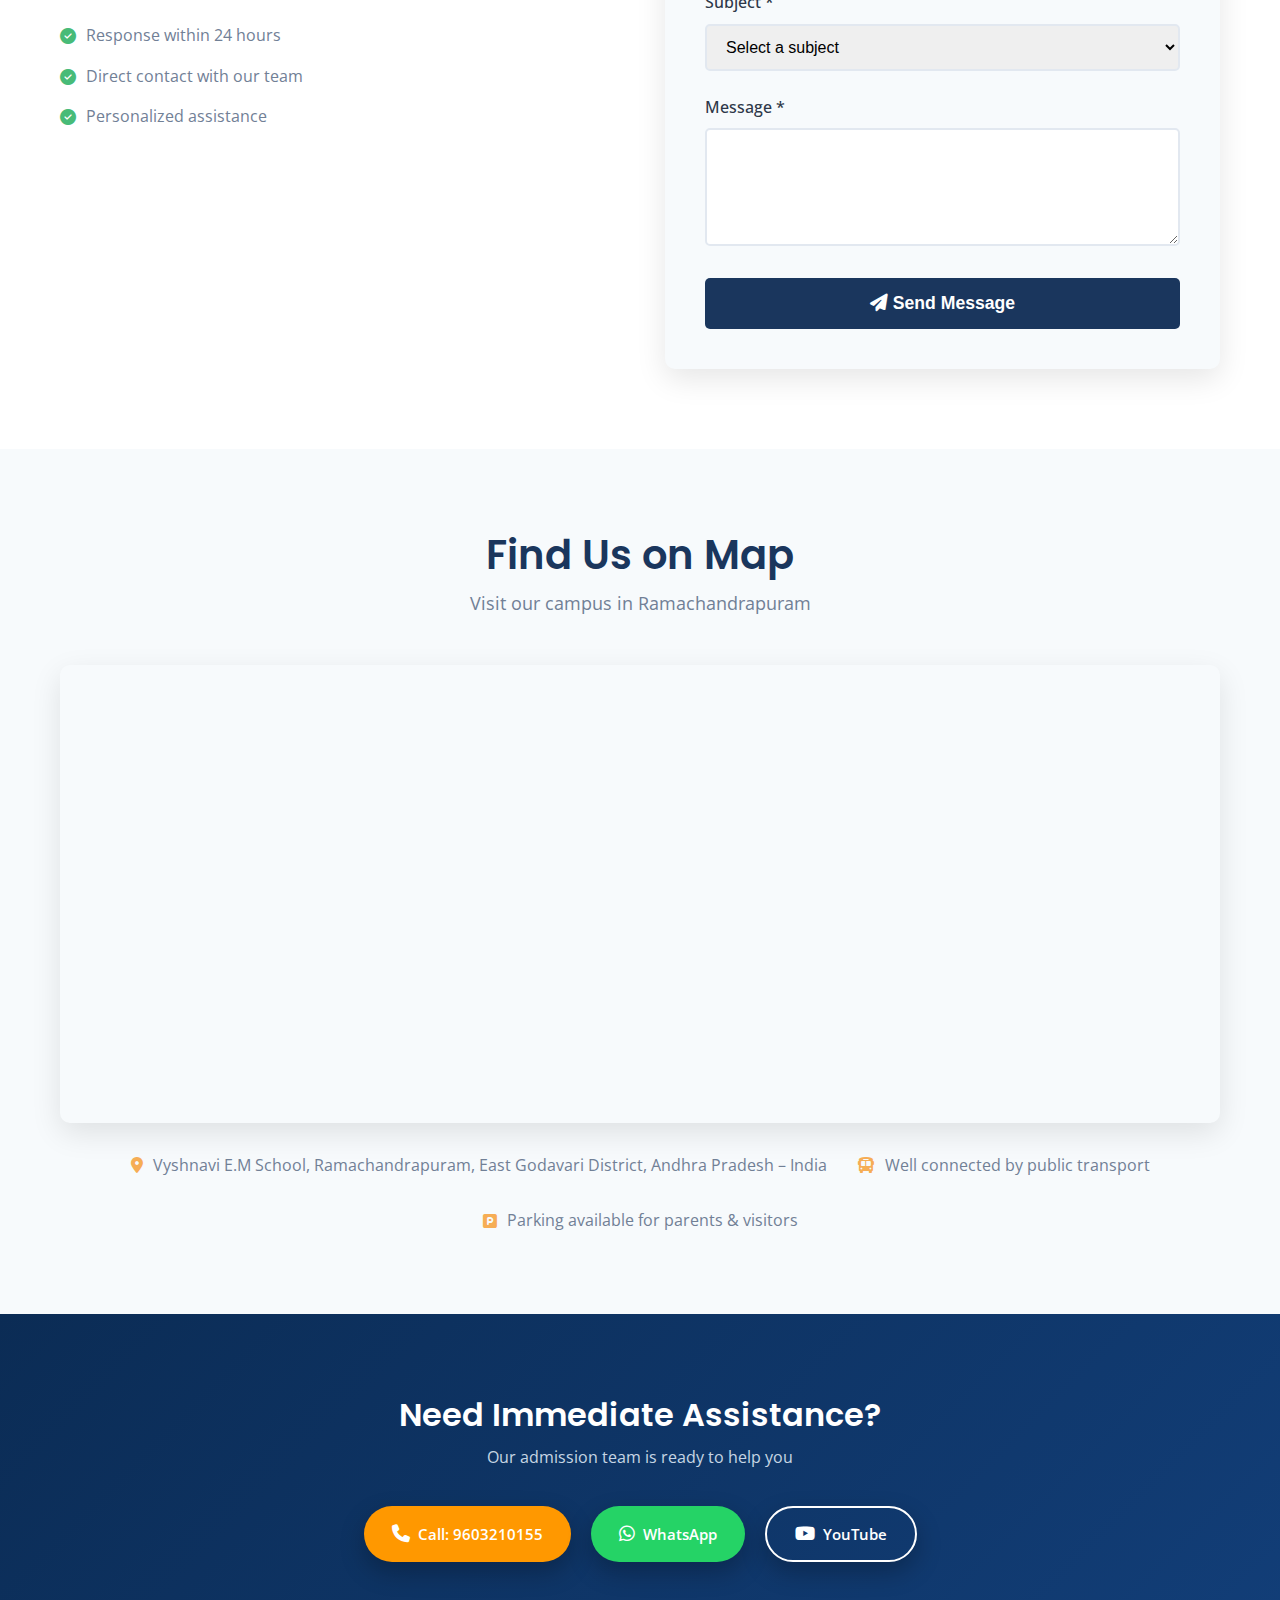
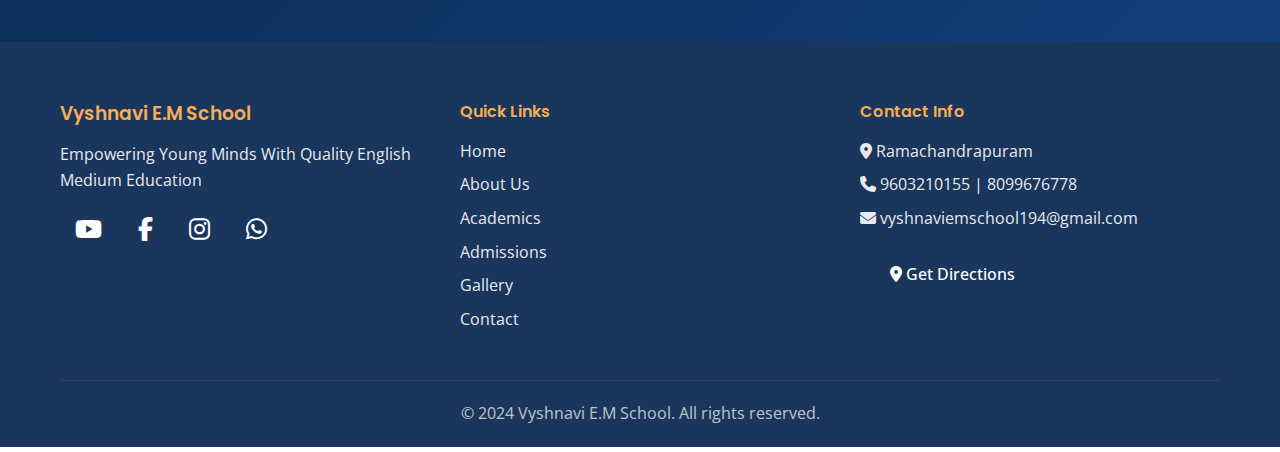
<file: contact.html>
<!DOCTYPE html>
<html lang="en">
<head>
    <meta charset="UTF-8">
    <meta name="viewport" content="width=device-width, initial-scale=1.0">
    <meta name="description" content="Contact Vyshnavi E.M School - Get in touch with us for admissions, inquiries, or feedback. Find our address, phone numbers, and email.">
    <meta name="keywords" content="contact, address, phone, email, location, Ramachandrapuram">
    <title>Contact Us | Vyshnavi E.M School</title>
    
    <!-- Favicon -->
    <link rel="icon" type="image/x-icon" href="images/favicon.ico">
    
    <!-- CSS -->
    <link rel="stylesheet" href="css/style.css">
    
    <!-- Google Fonts -->
    <link href="https://fonts.googleapis.com/css2?family=Poppins:wght@300;400;500;600;700&family=Open+Sans:wght@400;500;600&display=swap" rel="stylesheet">
    
    <!-- Font Awesome -->
    <link rel="stylesheet" href="https://cdnjs.cloudflare.com/ajax/libs/font-awesome/6.4.0/css/all.min.css">
</head>
<body>
  <div id="header"></div>

<script>
fetch("./header.html")
  .then(response => response.text())
  .then(data => {
    document.getElementById("header").innerHTML = data;
  });
</script>


    <!-- Page Banner -->
    <section class="page-banner">
        <div class="container">
            <h1>Contact Us</h1>
            <p>Get in touch with Vyshnavi E.M School</p>
        </div>
    </section>

    <!-- Contact Information -->
    <section class="contact-info-section">
        <div class="container">
            <div class="section-header">
                <h2>Contact Information</h2>
                <p>We're here to help you</p>
            </div>
            <div class="contact-grid">
                <div class="contact-card">
                    <div class="contact-icon">
                        <i class="fas fa-map-marker-alt"></i>
                    </div>
                    <h3>Visit Us</h3>
                    <p>Ramachandrapuram</p>
                    <a href="#" class="directions-btn" onclick="openDirections()">Get Directions</a>
                </div>
                <div class="contact-card">
                    <div class="contact-icon">
                        <i class="fas fa-phone"></i>
                    </div>
                    <h3>Call Us</h3>
                    <p>9603210155</p>
                    <p>8099676778</p>
                    <a href="tel:9603210155" class="call-btn">Call Now</a>
                </div>
                <div class="contact-card">
                    <div class="contact-icon">
                        <i class="fas fa-envelope"></i>
                    </div>
                    <h3>Email Us</h3>
                    <p>vyshnaviemschool194@gmail.com</p>
                    <a href="mailto:vyshnaviemschool194@gmail.com" class="email-btn">Send Email</a>
                </div>
                <div class="contact-card">
                    <div class="contact-icon">
                        <i class="fas fa-clock"></i>
                    </div>
                    <h3>School Hours</h3>
                    <p>Monday - Friday</p>
                    <p>9:00 AM - 4:00 PM</p>
                </div>
            </div>
        </div>
    </section>

   <!-- Contact Form Section -->
<section class="contact-form-section">
    <div class="container">
        <div class="form-content">
            <div class="form-text">
                <h2>Send Us a Message</h2>
                <p>
                    Have questions about admissions, academics, or anything else?
                    Fill out the form below and we'll get back to you as soon as possible.
                </p>

                <div class="form-info">
                    <div class="info-item">
                        <i class="fas fa-check-circle"></i>
                        <span>Response within 24 hours</span>
                    </div>
                    <div class="info-item">
                        <i class="fas fa-check-circle"></i>
                        <span>Direct contact with our team</span>
                    </div>
                    <div class="info-item">
                        <i class="fas fa-check-circle"></i>
                        <span>Personalized assistance</span>
                    </div>
                </div>
            </div>

            <div class="form-wrapper">
                <form class="contact-form" id="contactForm">

                    <div class="form-group">
                        <label>Your Name *</label>
                        <input type="text" id="name" required>
                    </div>

                    <div class="form-group">
                        <label>Email Address *</label>
                        <input type="email" id="email" required>
                    </div>

                    <div class="form-group">
                        <label>Phone Number *</label>
                        <input type="tel" id="phone" required>
                    </div>

                    <div class="form-group">
                        <label>Subject *</label>
                        <select id="subject" required>
                            <option value="">Select a subject</option>
                            <option value="Admission Inquiry">Admission Inquiry</option>
                            <option value="Academic Information">Academic Information</option>
                            <option value="Fee Information">Fee Information</option>
                            <option value="Feedback">Feedback</option>
                            <option value="Other">Other</option>
                        </select>
                    </div>

                    <div class="form-group">
                        <label>Message *</label>
                        <textarea id="message" rows="5" required></textarea>
                    </div>

                    <button type="submit" class="btn btn-primary submit-btn">
                        <i class="fas fa-paper-plane"></i> Send Message
                    </button>

                </form>
            </div>
        </div>
    </div>
</section>

 <!-- Map Section -->
<section class="map-section">
    <div class="container">
        <div class="section-header">
            <h2>Find Us on Map</h2>
            <p>Visit our campus in Ramachandrapuram</p>
        </div>

        <div class="map-wrapper">
            <iframe
                src="https://www.google.com/maps?q=16.826801,82.035661&z=15&output=embed"
                width="100%"
                height="450"
                style="border:0;"
                allowfullscreen
                loading="lazy"
                referrerpolicy="no-referrer-when-downgrade"
                title="Vyshnavi E.M School Location">
            </iframe>
        </div>

        <div class="map-info">
            <div class="map-info-item">
                <i class="fas fa-map-marker-alt"></i>
                <span>
                    Vyshnavi E.M School, Ramachandrapuram,
                    East Godavari District, Andhra Pradesh – India
                </span>
            </div>

            <div class="map-info-item">
                <i class="fas fa-bus"></i>
                <span>Well connected by public transport</span>
            </div>

            <div class="map-info-item">
                <i class="fas fa-parking"></i>
                <span>Parking available for parents & visitors</span>
            </div>
        </div>
    </div>
</section>

    <!-- Quick Contact -->
    <section class="quick-contact">
        <div class="container">
            <div class="quick-contact-content">
                <h2>Need Immediate Assistance?</h2>
                <p>Our admission team is ready to help you</p>
                <div class="quick-contact-buttons">
                    <a href="tel:9603210155" class="btn btn-primary">
                        <i class="fas fa-phone"></i> Call: 9603210155
                    </a>
                    <a href="https://wa.me/919603210155" class="btn btn-success" target="_blank">
                        <i class="fab fa-whatsapp"></i> WhatsApp
                    </a>
                    <a href="https://www.youtube.com/channel/UCn9jqycn0bj8PnrggrXoOnA" target="_blank" class="btn btn-outline">
                        <i class="fab fa-youtube"></i> YouTube
                    </a>
                </div>
            </div>
        </div>
    </section>

   <div id="footer"></div>

<script>
fetch("./footer.html")
  .then(response => response.text())
  .then(data => {
    document.getElementById("footer").innerHTML = data;
  });


</script>


    <!-- JavaScript -->
    <script src="js/script.js"></script>

<script>
document.getElementById("contactForm").addEventListener("submit", function (e) {
    e.preventDefault();

    const name = document.getElementById("name").value;
    const email = document.getElementById("email").value;
    const phone = document.getElementById("phone").value;
    const subject = document.getElementById("subject").value;
    const message = document.getElementById("message").value;

    // 👉 Mee School WhatsApp Number (91 compulsory)
    const whatsappNumber = "919603210155";

    const whatsappMessage =
        "📌 *New Enquiry – Vyshnavi E.M School*%0A%0A" +
        "👤 Name: " + name + "%0A" +
        "📧 Email: " + email + "%0A" +
        "📞 Phone: " + phone + "%0A" +
        "📚 Subject: " + subject + "%0A" +
        "💬 Message: " + message;

    const whatsappURL =
        "https://wa.me/" + whatsappNumber + "?text=" + whatsappMessage;

    window.open(whatsappURL, "_blank");
});
</script>
<!-- Success Popup -->
<div id="successPopup" class="success-popup">
    <div class="popup-content">
        <i class="fas fa-check-circle"></i>
        <h3>Message Sent Successfully!</h3>
        <p>We will contact you shortly.</p>
    </div>
</div>

</body>
</html>
</file>
<file: css/style.css>
/* =============================================
   VYSHNAVI E.M SCHOOL - CSS STYLESHEET
   ============================================= */

/* CSS Variables - Color Palette */
:root {
    --primary-color: #1a365d;      /* Dark Blue */
    --secondary-color: #2c5282;    /* Medium Blue */
    --accent-color: #f6ad55;       /* Orange/Yellow */
    --text-dark: #2d3748;          /* Dark Gray */
    --text-light: #718096;         /* Light Gray */
    --text-white: #ffffff;         /* White */
    --bg-light: #f7fafc;           /* Light Background */
    --bg-white: #ffffff;           /* White Background */
    --border-color: #e2e8f0;       /* Border Color */
    --success-color: #48bb78;      /* Green */
    --error-color: #f56565;        /* Red */
}

/* Reset and Base Styles */
* {
    margin: 0;
    padding: 0;
    box-sizing: border-box;
}

html {
    scroll-behavior: smooth;
}

body {
    font-family: 'Open Sans', sans-serif;
    line-height: 1.6;
    color: var(--text-dark);
    background-color: var(--bg-white);
}

h1, h2, h3, h4, h5, h6 {
    font-family: 'Poppins', sans-serif;
    font-weight: 600;
    line-height: 1.3;
    margin-bottom: 1rem;
}

a {
    text-decoration: none;
    color: inherit;
    transition: all 0.3s ease;
}

img {
    max-width: 100%;
    height: auto;
    display: block;
}

/* Container */
.container {
    max-width: 1200px;
    margin: 0 auto;
    padding: 0 20px;
}

/* Section Headers */
.section-header {
    text-align: center;
    margin-bottom: 3rem;
}

.section-header h2 {
    font-size: 2.5rem;
    color: var(--primary-color);
    margin-bottom: 0.5rem;
}

.section-header p {
    font-size: 1.1rem;
    color: var(--text-light);
}

/* Buttons */
.btn {
    display: inline-block;
    padding: 12px 30px;
    font-size: 1rem;
    font-weight: 500;
    border-radius: 5px;
    border: none;
    cursor: pointer;
    transition: all 0.3s ease;
    text-align: center;
    text-decoration: none;
}

.btn-primary {
    background-color: var(--primary-color);
    color: var(--text-white);
}

.btn-primary:hover {
    background-color: var(--secondary-color);
    transform: translateY(-2px);
}

.btn-secondary {
    background-color: var(--accent-color);
    color: var(--text-dark);
}

.btn-secondary:hover {
    background-color: #ed8936;
    transform: translateY(-2px);
}

.btn-outline {
    background-color: transparent;
    color: var(--primary-color);
    border: 2px solid var(--primary-color);
}

.btn-outline:hover {
    background-color: var(--primary-color);
    color: var(--text-white);
}

.btn-success {
    background-color: var(--success-color);
    color: var(--text-white);
}

.btn-success:hover {
    background-color: #38a169;
}

/* Header & Navigation */
.header {
    background-color: var(--bg-white);
    box-shadow: 0 2px 10px rgba(0, 0, 0, 0.1);
    position: sticky;
    top: 0;
    z-index: 1000;
}

.header-top {
    background-color: var(--primary-color);
    color: var(--text-white);
    padding: 8px 0;
    font-size: 0.9rem;
}

.header-top .container {
    display: flex;
    justify-content: space-between;
    align-items: center;
}

.contact-info span {
    margin-right: 20px;
}

.contact-info i {
    margin-right: 5px;
}

.social-links a {
    color: var(--text-white);
    margin-left: 15px;
    font-size: 1.1rem;
}

.social-links a:hover {
    color: var(--accent-color);
}







/* =========================
   LOGO + SCHOOL NAME
========================= */
.logo {
    display: flex;
    align-items: center;
    gap: 12px;
}

.logo img {
    width: 55px;
    height: auto;
}

.school-name {
    font-size: 22px;
    font-weight: 700;
    color: var(--primary);
    line-height: 1.2;
}














@media (max-width: 768px) {

  .navbar {
      position: relative;
      z-index: 2000;
  }

  .hamburger {
      display: flex;
      z-index: 3000;
  }

  .nav-menu {
      position: fixed;
      top: 70px; /* 🔥 header height */
      left: -100%;
      width: 100%;
      height: calc(100vh - 70px);
      background: #ffffff;
      flex-direction: column;
      justify-content: center;
      align-items: center;
      transition: 0.3s ease;
      z-index: 2500;
  }

  .nav-menu.active {
      left: 0;
  }

  .nav-menu a {
      font-size: 20px;
      padding: 15px 0;
  }
}














/* Hero Section */
.hero {
    position: relative;
    height: 600px;
    overflow: hidden;
}

.hero-image {
    position: absolute;
    top: 0;
    left: 0;
    width: 100%;
    height: 100%;
}

.hero-image img {
    width: 100%;
    height: 100%;
    object-fit: cover;
}

.hero-content {
    position: absolute;
    top: 50%;
    left: 50%;
    transform: translate(-50%, -50%);
    text-align: center;
    color: var(--text-white);
    z-index: 2;
    width: 90%;
    max-width: 800px;
}

.hero-content h1 {
    font-size: 3.5rem;
    margin-bottom: 1rem;
    text-shadow: 2px 2px 4px rgba(0, 0, 0, 0.7);
}

.hero-content .tagline {
    font-size: 1.5rem;
    margin-bottom: 1rem;
    text-shadow: 1px 1px 2px rgba(0, 0, 0, 0.7);
}

.hero-content .location {
    font-size: 1.2rem;
    margin-bottom: 2rem;
    text-shadow: 1px 1px 2px rgba(0, 0, 0, 0.7);
}

.hero-buttons {
    display: flex;
    gap: 20px;
    justify-content: center;
    flex-wrap: wrap;
}

.hero::before {
    content: '';
    position: absolute;
    top: 0;
    left: 0;
    width: 100%;
    height: 100%;
    background: linear-gradient(rgba(26, 54, 93, 0.7), rgba(26, 54, 93, 0.5));
    z-index: 1;
}

.hero {
    position: relative;
    height: 90vh;
    background: url("images/school-building.jpg") center center / cover no-repeat;
}

/* Overlay */
.hero::before {
    content: "";
    position: absolute;
    inset: 0;
    background: rgba(0, 0, 0, 0.45); /* 🔴 0.65 → 0.45 ki thaggincham */
    z-index: 1;
}

/* Text above overlay */
.hero-content {
    position: relative;
    z-index: 2;
}









/* Page Banner */
.page-banner {
    background: linear-gradient(135deg, var(--primary-color), var(--secondary-color));
    color: var(--text-white);
    padding: 80px 0;
    text-align: center;
}

.page-banner h1 {
    font-size: 3rem;
    margin-bottom: 0.5rem;
}

.page-banner p {
    font-size: 1.2rem;
    opacity: 0.9;
}

/* About Preview */
.about-preview {
    padding: 80px 0;
    background-color: var(--bg-light);
}

.about-content {
    display: grid;
    grid-template-columns: 1fr 1fr;
    gap: 50px;
    align-items: center;
}

.about-text h2 {
    color: var(--primary-color);
    margin-bottom: 1.5rem;
}

.about-text p {
    margin-bottom: 1.5rem;
    color: var(--text-light);
    line-height: 1.8;
}

.about-image img {
    border-radius: 10px;
    box-shadow: 0 10px 30px rgba(0, 0, 0, 0.1);
}

/* Highlights Section */
.highlights {
    padding: 80px 0;
    background-color: var(--bg-white);
}

.highlights-grid {
    display: grid;
    grid-template-columns: repeat(auto-fit, minmax(250px, 1fr));
    gap: 30px;
}

.highlight-card {
    text-align: center;
    padding: 30px 20px;
    background-color: var(--bg-light);
    border-radius: 10px;
    transition: transform 0.3s ease;
}

.highlight-card:hover {
    transform: translateY(-10px);
}

.highlight-card .icon {
    font-size: 3rem;
    color: var(--accent-color);
    margin-bottom: 1rem;
}

.highlight-card h3 {
    color: var(--primary-color);
    margin-bottom: 1rem;
}

.highlight-card p {
    color: var(--text-light);
}

/* Facilities Section */
.facilities {
    padding: 80px 0;
    background-color: var(--bg-light);
}

.facilities-grid {
    display: grid;
    grid-template-columns: repeat(auto-fit, minmax(280px, 1fr));
    gap: 30px;
}

.facility-card {
    background-color: var(--bg-white);
    border-radius: 10px;
    overflow: hidden;
    box-shadow: 0 5px 20px rgba(0, 0, 0, 0.1);
    transition: transform 0.3s ease;
}

.facility-card:hover {
    transform: translateY(-5px);
}

.facility-card img {
    width: 100%;
    height: 200px;
    object-fit: cover;
}

.facility-card h3 {
    padding: 20px 20px 10px;
    color: var(--primary-color);
}

.facility-card p {
    padding: 0 20px 20px;
    color: var(--text-light);
}

/* Videos Section */
.videos {
    padding: 80px 0;
    background-color: var(--bg-white);
}

.videos-grid {
    display: grid;
    grid-template-columns: repeat(auto-fit, minmax(400px, 1fr));
    gap: 30px;
}

.video-card {
    background-color: var(--bg-light);
    border-radius: 10px;
    padding: 20px;
}

.video-wrapper {
    position: relative;
    padding-bottom: 56.25%;
    height: 0;
    overflow: hidden;
    border-radius: 10px;
}

.video-wrapper iframe {
    position: absolute;
    top: 0;
    left: 0;
    width: 100%;
    height: 100%;
}

.video-card h3 {
    margin-top: 15px;
    text-align: center;
    color: var(--primary-color);
}

/* CTA Section */
.cta {
    padding: 80px 0;
    background: linear-gradient(135deg, var(--primary-color), var(--secondary-color));
    color: var(--text-white);
    text-align: center;
}

.cta-content h2 {
    font-size: 2.5rem;
    margin-bottom: 1rem;
}

.cta-content p {
    font-size: 1.2rem;
    margin-bottom: 2rem;
    opacity: 0.9;
}

/* Footer */
.footer {
    background-color: var(--primary-color);
    color: var(--text-white);
    padding: 60px 0 20px;
}

.footer-content {
    display: grid;
    grid-template-columns: repeat(auto-fit, minmax(250px, 1fr));
    gap: 40px;
    margin-bottom: 40px;
}

.footer-section h3 {
    color: var(--accent-color);
    margin-bottom: 1rem;
}

.footer-section h4 {
    color: var(--accent-color);
    margin-bottom: 1rem;
}

.footer-section p {
    margin-bottom: 0.5rem;
    opacity: 0.9;
}

.footer-section ul {
    list-style: none;
}

.footer-section ul li {
    margin-bottom: 0.5rem;
}

.footer-section ul li a {
    color: var(--text-white);
    opacity: 0.9;
}

.footer-section ul li a:hover {
    color: var(--accent-color);
    padding-left: 5px;
}

.footer-section .social-links {
    margin-top: 1rem;
}

.footer-section .social-links a {
    color: var(--text-white);
    font-size: 1.5rem;
    margin-right: 15px;
}

.footer-bottom {
    text-align: center;
    padding-top: 20px;
    border-top: 1px solid rgba(255, 255, 255, 0.1);
    opacity: 0.7;
}

/* =============================================
   PAGE SPECIFIC STYLES
   ============================================= */

/* About Page */
.about-intro {
    padding: 80px 0;
    background-color: var(--bg-light);
}

.about-intro-content {
    display: grid;
    grid-template-columns: 1fr 1fr;
    gap: 50px;
    align-items: center;
}

.principal-message {
    padding: 80px 0;
    background-color: var(--bg-white);
}

.principal-content {
    display: grid;
    grid-template-columns: 300px 1fr;
    gap: 50px;
    align-items: center;
}

.principal-image img {
    border-radius: 10px;
    box-shadow: 0 10px 30px rgba(0, 0, 0, 0.1);
}

.principal-text h2 {
    color: var(--primary-color);
    margin-bottom: 1.5rem;
}

.principal-text .quote {
    font-style: italic;
    font-size: 1.2rem;
    color: var(--secondary-color);
    margin-bottom: 1.5rem;
    padding-left: 20px;
    border-left: 4px solid var(--accent-color);
}

.principal-text p {
    margin-bottom: 1rem;
    line-height: 1.8;
}

.principal-text .signature {
    font-weight: 600;
    color: var(--primary-color);
    margin-top: 1.5rem;
}

.mission-values {
    padding: 80px 0;
    background-color: var(--bg-light);
}

.mission-values-grid {
    display: grid;
    grid-template-columns: repeat(auto-fit, minmax(280px, 1fr));
    gap: 30px;
}

.mission-card {
    background-color: var(--bg-white);
    padding: 30px;
    border-radius: 10px;
    text-align: center;
    box-shadow: 0 5px 20px rgba(0, 0, 0, 0.05);
    transition: transform 0.3s ease;
}

.mission-card:hover {
    transform: translateY(-5px);
}

.mission-card .icon {
    font-size: 3rem;
    color: var(--accent-color);
    margin-bottom: 1rem;
}

.mission-card h3 {
    color: var(--primary-color);
    margin-bottom: 1rem;
}

.why-choose-us {
    padding: 80px 0;
    background-color: var(--bg-white);
}

.why-choose-grid {
    display: grid;
    grid-template-columns: repeat(auto-fit, minmax(300px, 1fr));
    gap: 30px;
}

.why-choose-item {
    display: flex;
    align-items: flex-start;
    gap: 15px;
    padding: 20px;
    background-color: var(--bg-light);
    border-radius: 10px;
}

.why-choose-item i {
    color: var(--accent-color);
    font-size: 1.5rem;
    margin-top: 5px;
}

.why-choose-item h4 {
    color: var(--primary-color);
    margin-bottom: 0.5rem;
}

.location-contact {
    padding: 80px 0;
    background-color: var(--bg-light);
}

.location-content {
    display: grid;
    grid-template-columns: 1fr 1fr;
    gap: 50px;
    align-items: center;
}

.location-info h2 {
    color: var(--primary-color);
    margin-bottom: 2rem;
}

.contact-item {
    display: flex;
    align-items: flex-start;
    gap: 15px;
    margin-bottom: 1.5rem;
    padding: 15px;
    background-color: var(--bg-white);
    border-radius: 10px;
}

.contact-item i {
    color: var(--accent-color);
    font-size: 1.5rem;
    margin-top: 5px;
}

.contact-item h4 {
    color: var(--primary-color);
    margin-bottom: 0.25rem;
}

/* Academics Page */
.academic-overview {
    padding: 80px 0;
    background-color: var(--bg-light);
}

.overview-content {
    display: grid;
    grid-template-columns: 1fr 1fr;
    gap: 50px;
    align-items: center;
}

.overview-text h2 {
    color: var(--primary-color);
    margin-bottom: 1.5rem;
}

.overview-text p {
    margin-bottom: 1.5rem;
    line-height: 1.8;
    color: var(--text-light);
}

.classes-overview {
    padding: 80px 0;
    background-color: var(--bg-white);
}

.classes-grid {
    display: grid;
    grid-template-columns: repeat(auto-fit, minmax(300px, 1fr));
    gap: 30px;
}

.class-card {
    background-color: var(--bg-light);
    padding: 30px;
    border-radius: 10px;
    text-align: center;
    transition: transform 0.3s ease;
}

.class-card:hover {
    transform: translateY(-5px);
}

.class-icon {
    font-size: 3rem;
    color: var(--accent-color);
    margin-bottom: 1rem;
}

.class-card h3 {
    color: var(--primary-color);
    margin-bottom: 0.5rem;
}

.class-card p {
    color: var(--text-light);
    margin-bottom: 1.5rem;
}

.class-card ul {
    list-style: none;
    text-align: left;
}

.class-card ul li {
    padding: 5px 0;
    color: var(--text-light);
}

.class-card ul li::before {
    content: '✓';
    color: var(--accent-color);
    margin-right: 10px;
    font-weight: bold;
}

.subjects {
    padding: 80px 0;
    background-color: var(--bg-light);
}

.subjects-grid {
    display: grid;
    grid-template-columns: repeat(auto-fit, minmax(250px, 1fr));
    gap: 30px;
}

.subject-card {
    background-color: var(--bg-white);
    padding: 30px;
    border-radius: 10px;
    text-align: center;
    box-shadow: 0 5px 20px rgba(0, 0, 0, 0.05);
    transition: transform 0.3s ease;
}

.subject-card:hover {
    transform: translateY(-5px);
}

.subject-icon {
    font-size: 3rem;
    color: var(--accent-color);
    margin-bottom: 1rem;
}

.subject-card h3 {
    color: var(--primary-color);
    margin-bottom: 1rem;
}

.teaching-methodology {
    padding: 80px 0;
    background-color: var(--bg-white);
}

.methodology-content {
    display: grid;
    grid-template-columns: 1fr 1fr;
    gap: 50px;
    align-items: center;
}

.methodology-text h2 {
    color: var(--primary-color);
    margin-bottom: 2rem;
}

.methodology-item {
    margin-bottom: 1.5rem;
}

.methodology-item h4 {
    color: var(--secondary-color);
    margin-bottom: 0.5rem;
    display: flex;
    align-items: center;
    gap: 10px;
}

.methodology-item h4 i {
    color: var(--accent-color);
}

.methodology-item p {
    color: var(--text-light);
    line-height: 1.6;
}

.academic-facilities {
    padding: 80px 0;
    background-color: var(--bg-light);
}

.facilities-list {
    display: grid;
    gap: 20px;
}

.facility-item {
    display: flex;
    align-items: flex-start;
    gap: 20px;
    padding: 20px;
    background-color: var(--bg-white);
    border-radius: 10px;
    box-shadow: 0 5px 20px rgba(0, 0, 0, 0.05);
}

.facility-icon {
    font-size: 2rem;
    color: var(--accent-color);
    margin-top: 5px;
}

.facility-content h4 {
    color: var(--primary-color);
    margin-bottom: 0.5rem;
}

.facility-content p {
    color: var(--text-light);
    line-height: 1.6;
}

/* Admissions Page */
.admission-overview {
    padding: 80px 0;
    background-color: var(--bg-light);
}

.admission-highlight {
    display: flex;
    align-items: center;
    gap: 15px;
    margin-top: 1.5rem;
    padding: 15px;
    background-color: var(--bg-white);
    border-radius: 10px;
    border-left: 4px solid var(--accent-color);
}

.admission-highlight i {
    font-size: 2rem;
    color: var(--accent-color);
}

.admission-highlight h4 {
    color: var(--primary-color);
    margin-bottom: 0.25rem;
}

.admission-process {
    padding: 80px 0;
    background-color: var(--bg-white);
}

.process-steps {
    display: grid;
    gap: 30px;
    max-width: 800px;
    margin: 0 auto;
}

.process-step {
    display: flex;
    align-items: center;
    gap: 30px;
    padding: 30px;
    background-color: var(--bg-light);
    border-radius: 10px;
    position: relative;
}

.step-number {
    width: 60px;
    height: 60px;
    background-color: var(--primary-color);
    color: var(--text-white);
    border-radius: 50%;
    display: flex;
    align-items: center;
    justify-content: center;
    font-size: 1.5rem;
    font-weight: 600;
    flex-shrink: 0;
}

.step-content h3 {
    color: var(--primary-color);
    margin-bottom: 0.5rem;
}

.step-content p {
    color: var(--text-light);
    line-height: 1.6;
}

.required-documents {
    padding: 80px 0;
    background-color: var(--bg-light);
}

.documents-content {
    display: grid;
    grid-template-columns: 1fr 1fr;
    gap: 50px;
    align-items: center;
}

.documents-text h2 {
    color: var(--primary-color);
    margin-bottom: 2rem;
}

.document-list {
    display: grid;
    gap: 15px;
}

.document-item {
    display: flex;
    align-items: center;
    gap: 15px;
    padding: 15px;
    background-color: var(--bg-white);
    border-radius: 10px;
}

.document-item i {
    color: var(--accent-color);
    font-size: 1.2rem;
}

.fee-structure {
    padding: 80px 0;
    background-color: var(--bg-white);
}

.fee-grid {
    display: grid;
    grid-template-columns: repeat(auto-fit, minmax(300px, 1fr));
    gap: 30px;
    margin-bottom: 40px;
}

.fee-card {
    background-color: var(--bg-light);
    padding: 30px;
    border-radius: 10px;
    text-align: center;
    position: relative;
    transition: transform 0.3s ease;
}

.fee-card:hover {
    transform: translateY(-5px);
}

.fee-card.featured {
    background-color: var(--primary-color);
    color: var(--text-white);
    transform: scale(1.05);
}

.popular-badge {
    position: absolute;
    top: -10px;
    right: 20px;
    background-color: var(--accent-color);
    color: var(--text-dark);
    padding: 5px 15px;
    border-radius: 20px;
    font-size: 0.8rem;
    font-weight: 600;
}

.fee-card h3 {
    margin-bottom: 1.5rem;
}

.fee-card.featured h3 {
    color: var(--text-white);
}

.fee-amount {
    margin-bottom: 1.5rem;
}

.currency {
    font-size: 1.5rem;
    vertical-align: top;
}

.amount {
    font-size: 3rem;
    font-weight: 700;
    color: var(--primary-color);
}

.fee-card.featured .amount {
    color: var(--accent-color);
}

.period {
    font-size: 1rem;
    color: var(--text-light);
}

.fee-card ul {
    list-style: none;
    margin-bottom: 1.5rem;
}

.fee-card ul li {
    padding: 8px 0;
    border-bottom: 1px solid var(--border-color);
}

.fee-card.featured ul li {
    border-bottom-color: rgba(255, 255, 255, 0.2);
}

.fee-note {
    font-size: 0.9rem;
    color: var(--text-light);
    font-style: italic;
}

.fee-card.featured .fee-note {
    color: rgba(255, 255, 255, 0.8);
}

.fee-info {
    text-align: center;
    max-width: 600px;
    margin: 0 auto;
}

.fee-info h4 {
    color: var(--primary-color);
    margin-bottom: 1rem;
}

.age-criteria {
    padding: 80px 0;
    background-color: var(--bg-light);
}

.age-table-wrapper {
    max-width: 800px;
    margin: 0 auto;
}

.age-table {
    width: 100%;
    border-collapse: collapse;
    background-color: var(--bg-white);
    border-radius: 10px;
    overflow: hidden;
    box-shadow: 0 5px 20px rgba(0, 0, 0, 0.1);
}

.age-table thead {
    background-color: var(--primary-color);
    color: var(--text-white);
}

.age-table th,
.age-table td {
    padding: 15px 20px;
    text-align: left;
    border-bottom: 1px solid var(--border-color);
}

.age-table tbody tr:hover {
    background-color: var(--bg-light);
}

.contact-admission {
    padding: 80px 0;
    background: linear-gradient(135deg, var(--primary-color), var(--secondary-color));
    color: var(--text-white);
    text-align: center;
}

.contact-admission-content h2 {
    font-size: 2.5rem;
    margin-bottom: 1rem;
}

.contact-admission-content p {
    font-size: 1.2rem;
    margin-bottom: 2rem;
    opacity: 0.9;
}

.contact-buttons {
    display: flex;
    gap: 20px;
    justify-content: center;
    flex-wrap: wrap;
}

/* Gallery Page */
.gallery-overview {
    padding: 80px 0;
    background-color: var(--bg-light);
}

.gallery-overview-content {
    text-align: center;
    max-width: 800px;
    margin: 0 auto;
}

.gallery-overview h2 {
    color: var(--primary-color);
    margin-bottom: 1.5rem;
}

.photo-gallery {
    padding: 80px 0;
    background-color: var(--bg-white);
}

.gallery-filter {
    display: flex;
    justify-content: center;
    gap: 10px;
    margin-bottom: 40px;
    flex-wrap: wrap;
}

.filter-btn {
    padding: 10px 20px;
    background-color: var(--bg-light);
    border: 2px solid var(--border-color);
    border-radius: 25px;
    cursor: pointer;
    transition: all 0.3s ease;
    font-weight: 500;
}

.filter-btn:hover,
.filter-btn.active {
    background-color: var(--primary-color);
    color: var(--text-white);
    border-color: var(--primary-color);
}

.gallery-grid {
    display: grid;
    grid-template-columns: repeat(auto-fit, minmax(300px, 1fr));
    gap: 20px;
}

.gallery-item {
    border-radius: 10px;
    overflow: hidden;
    position: relative;
}

.gallery-image {
    position: relative;
    overflow: hidden;
    border-radius: 10px;
}

.gallery-image img {
    width: 100%;
    height: 250px;
    object-fit: cover;
    transition: transform 0.3s ease;
}

.gallery-overlay {
    position: absolute;
    top: 0;
    left: 0;
    width: 100%;
    height: 100%;
    background: linear-gradient(rgba(26, 54, 93, 0.8), rgba(44, 82, 130, 0.8));
    display: flex;
    align-items: center;
    justify-content: center;
    opacity: 0;
    transition: opacity 0.3s ease;
}

.gallery-item:hover .gallery-overlay {
    opacity: 1;
}

.gallery-item:hover .gallery-image img {
    transform: scale(1.1);
}

.gallery-content {
    text-align: center;
    color: var(--text-white);
}

.gallery-content h4 {
    margin-bottom: 0.5rem;
}

.gallery-link {
    display: inline-block;
    margin-top: 1rem;
    width: 40px;
    height: 40px;
    background-color: var(--accent-color);
    border-radius: 50%;
    color: var(--text-dark);
    display: flex;
    align-items: center;
    justify-content: center;
    margin: 1rem auto 0;
}

.video-gallery {
    padding: 80px 0;
    background-color: var(--bg-light);
}

.video-grid {
    display: grid;
    grid-template-columns: repeat(auto-fit, minmax(400px, 1fr));
    gap: 30px;
}

.video-item {
    background-color: var(--bg-white);
    border-radius: 10px;
    padding: 20px;
    box-shadow: 0 5px 20px rgba(0, 0, 0, 0.05);
}

.video-item h4 {
    margin-top: 15px;
    text-align: center;
    color: var(--primary-color);
}

/* Contact Page */
.contact-info-section {
    padding: 80px 0;
    background-color: var(--bg-light);
}

.contact-grid {
    display: grid;
    grid-template-columns: repeat(auto-fit, minmax(250px, 1fr));
    gap: 30px;
}

.contact-card {
    background-color: var(--bg-white);
    padding: 30px;
    border-radius: 10px;
    text-align: center;
    box-shadow: 0 5px 20px rgba(0, 0, 0, 0.05);
    transition: transform 0.3s ease;
}

.contact-card:hover {
    transform: translateY(-5px);
}

.contact-icon {
    font-size: 3rem;
    color: var(--accent-color);
    margin-bottom: 1rem;
}

.contact-card h3 {
    color: var(--primary-color);
    margin-bottom: 1rem;
}

.contact-card p {
    color: var(--text-light);
    margin-bottom: 1rem;
}

.directions-btn,
.call-btn,
.email-btn {
    display: inline-block;
    padding: 10px 20px;
    background-color: var(--primary-color);
    color: var(--text-white);
    border-radius: 5px;
    font-weight: 500;
    transition: all 0.3s ease;
}

.directions-btn:hover,
.call-btn:hover,
.email-btn:hover {
    background-color: var(--secondary-color);
    transform: translateY(-2px);
}

.contact-form-section {
    padding: 80px 0;
    background-color: var(--bg-white);
}

.form-content {
    display: grid;
    grid-template-columns: 1fr 1fr;
    gap: 50px;
    align-items: center;
}

.form-text h2 {
    color: var(--primary-color);
    margin-bottom: 1.5rem;
}

.form-text p {
    color: var(--text-light);
    line-height: 1.8;
    margin-bottom: 2rem;
}

.form-info {
    display: grid;
    gap: 15px;
}

.info-item {
    display: flex;
    align-items: center;
    gap: 10px;
    color: var(--text-light);
}

.info-item i {
    color: var(--success-color);
}

.form-wrapper {
    background-color: var(--bg-light);
    padding: 40px;
    border-radius: 10px;
    box-shadow: 0 10px 30px rgba(0, 0, 0, 0.1);
}

.contact-form .form-group {
    margin-bottom: 1.5rem;
}

.contact-form label {
    display: block;
    margin-bottom: 0.5rem;
    color: var(--text-dark);
    font-weight: 500;
}

.contact-form input,
.contact-form select,
.contact-form textarea {
    width: 100%;
    padding: 12px 15px;
    border: 2px solid var(--border-color);
    border-radius: 5px;
    font-size: 1rem;
    transition: border-color 0.3s ease;
}

.contact-form input:focus,
.contact-form select:focus,
.contact-form textarea:focus {
    outline: none;
    border-color: var(--primary-color);
}

.submit-btn {
    width: 100%;
    padding: 15px;
    font-size: 1.1rem;
    font-weight: 600;
}

.map-section {
    padding: 80px 0;
    background-color: var(--bg-light);
}

.map-wrapper {
    border-radius: 10px;
    overflow: hidden;
    box-shadow: 0 10px 30px rgba(0, 0, 0, 0.1);
    margin-bottom: 30px;
}

.map-info {
    display: flex;
    justify-content: center;
    gap: 30px;
    flex-wrap: wrap;
}

.map-info-item {
    display: flex;
    align-items: center;
    gap: 10px;
    color: var(--text-light);
}

.map-info-item i {
    color: var(--accent-color);
}

.quick-contact {
    padding: 80px 0;
    background: linear-gradient(135deg, var(--primary-color), var(--secondary-color));
    color: var(--text-white);
    text-align: center;
}

.quick-contact-content h2 {
    font-size: 2.5rem;
    margin-bottom: 1rem;
}

.quick-contact-content p {
    font-size: 1.2rem;
    margin-bottom: 2rem;
    opacity: 0.9;
}

.quick-contact-buttons {
    display: flex;
    gap: 20px;
    justify-content: center;
    flex-wrap: wrap;
}

/* =============================================
   RESPONSIVE DESIGN
   ============================================= */

@media (max-width: 1024px) {
    .hero-content h1 {
        font-size: 3rem;
    }
    
    .hero-content .tagline {
        font-size: 1.3rem;
    }
    
    .about-content,
    .overview-content,
    .principal-content,
    .documents-content,
    .methodology-content,
    .form-content {
        grid-template-columns: 1fr;
        gap: 30px;
    }
    
    .principal-content {
        grid-template-columns: 250px 1fr;
    }
}

@media (max-width: 768px) {
    .header-top .container {
        flex-direction: column;
        gap: 10px;
        text-align: center;
    }
    
    .hamburger {
        display: flex;
    }
    
    .nav-menu {
        position: fixed;
        left: -100%;
        top: 120px;
        flex-direction: column;
        background-color: var(--bg-white);
        width: 100%;
        text-align: center;
        transition: 0.3s;
        box-shadow: 0 10px 27px rgba(0, 0, 0, 0.05);
        padding: 20px 0;
        gap: 0;
    }
    
    .nav-menu.active {
        left: 0;
    }
    
    .nav-menu li {
        margin: 10px 0;
    }
    
    .hero {
        height: 500px;
    }
    
    .hero-content h1 {
        font-size: 2.5rem;
    }
    
    .hero-content .tagline {
        font-size: 1.1rem;
    }
    
    .hero-buttons {
        flex-direction: column;
        align-items: center;
    }
    
    .section-header h2 {
        font-size: 2rem;
    }
    
    .page-banner h1 {
        font-size: 2.5rem;
    }
    
    .principal-content {
        grid-template-columns: 1fr;
        text-align: center;
    }
    
    .process-step {
        flex-direction: column;
        text-align: center;
    }
    
    .gallery-filter {
        justify-content: center;
    }
    
    .contact-buttons,
    .quick-contact-buttons {
        flex-direction: column;
        align-items: center;
    }
    
    .map-info {
        flex-direction: column;
        align-items: center;
        gap: 15px;
    }
}

@media (max-width: 480px) {
    .container {
        padding: 0 15px;
    }
    
    .hero {
        height: 400px;
    }
    
    .hero-content h1 {
        font-size: 2rem;
    }
    
    .hero-content .tagline {
        font-size: 1rem;
    }
    
    .section-header h2 {
        font-size: 1.8rem;
    }
    
    .page-banner h1 {
        font-size: 2rem;
    }
    
    .page-banner {
        padding: 60px 0;
    }
    
    .highlights-grid,
    .facilities-grid,
    .subjects-grid,
    .mission-values-grid,
    .classes-grid,
    .why-choose-grid,
    .contact-grid,
    .fee-grid {
        grid-template-columns: 1fr;
    }
    
    .videos-grid,
    .video-grid {
        grid-template-columns: 1fr;
    }
    
    .gallery-filter {
        flex-direction: column;
        align-items: center;
    }
    
    .gallery-grid {
        grid-template-columns: 1fr;
    }
    
    .process-steps,
    .facility-item {
        padding: 20px;
    }
}

/* Animation Classes */
.fade-in {
    opacity: 0;
    transform: translateY(30px);
    transition: opacity 0.6s ease, transform 0.6s ease;
}

.fade-in.visible {
    opacity: 1;
    transform: translateY(0);
}

/* Utility Classes */
.text-center {
    text-align: center;
}

.text-left {
    text-align: left;
}

.text-right {
    text-align: right;
}

.mt-1 { margin-top: 0.5rem; }
.mt-2 { margin-top: 1rem; }
.mt-3 { margin-top: 1.5rem; }
.mt-4 { margin-top: 2rem; }
.mt-5 { margin-top: 2.5rem; }

.mb-1 { margin-bottom: 0.5rem; }
.mb-2 { margin-bottom: 1rem; }
.mb-3 { margin-bottom: 1.5rem; }
.mb-4 { margin-bottom: 2rem; }
.mb-5 { margin-bottom: 2.5rem; }

/* Print Styles */
@media print {
    .header,
    .footer,
    .btn,
    .hamburger {
        display: none !important;
    }
    
    body {
        font-size: 12pt;
        line-height: 1.4;
    }
    
    h1, h2, h3 {
        page-break-after: avoid;
    }
    
    img {
        max-width: 100%;
        height: auto;
    }
}
.video-thumb {
    position: relative;
    display: block;
    border-radius: 10px;
    overflow: hidden;
}

.video-thumb img {
    width: 100%;
    height: auto;
    display: block;
}

.play-icon {
    position: absolute;
    top: 50%;
    left: 50%;
    transform: translate(-50%, -50%);
    background: rgba(0, 0, 0, 0.6);
    width: 60px;
    height: 60px;
    border-radius: 50%;
    display: flex;
    align-items: center;
    justify-content: center;
}

.play-icon i {
    color: #fff;
    font-size: 22px;
    margin-left: 3px;
}
.education-promise {
    background: #f9fbfd;
    padding: 80px 0;
}

.promise-grid {
    display: grid;
    grid-template-columns: repeat(auto-fit, minmax(250px, 1fr));
    gap: 30px;
    margin-top: 40px;
}

.promise-card {
    background: #ffffff;
    padding: 30px 25px;
    border-radius: 12px;
    text-align: center;
    box-shadow: 0 8px 25px rgba(0,0,0,0.06);
    transition: transform 0.3s ease;
}

.promise-card:hover {
    transform: translateY(-5px);
}

.promise-card i {
    font-size: 36px;
    color: #f4a62a;
    margin-bottom: 15px;
}

.promise-card h3 {
    font-size: 18px;
    margin-bottom: 10px;
    color: #0b2c55;
}

.promise-card p {
    font-size: 14px;
    color: #555;
    line-height: 1.6;
}

.promise-note {
    margin-top: 40px;
    text-align: center;
    font-size: 14px;
    color: #444;
}
/* Quick Contact Section */
.quick-contact {
    background: linear-gradient(135deg, #0b2c55, #123e78);
    padding: 80px 0;
    text-align: center;
}

.quick-contact-content h2 {
    color: #ffffff;
    font-size: 32px;
    margin-bottom: 10px;
}

.quick-contact-content p {
    color: #dce6f3;
    font-size: 16px;
    margin-bottom: 35px;
}

/* Buttons container */
.quick-contact-buttons {
    display: flex;
    gap: 20px;
    justify-content: center;
    flex-wrap: wrap;
}

/* Common button style */
.quick-contact-buttons .btn {
    padding: 14px 28px;
    font-size: 15px;
    font-weight: 600;
    border-radius: 50px;
    transition: all 0.3s ease;
    box-shadow: 0 10px 25px rgba(0,0,0,0.25);
    display: inline-flex;
    align-items: center;
    gap: 8px;
}

/* Call Button */
.quick-contact-buttons .btn-primary {
    background: #ff9800;
    color: #fff;
    border: none;
}

.quick-contact-buttons .btn-primary:hover {
    background: #ffa726;
    transform: translateY(-4px) scale(1.05);
}

/* WhatsApp Button */
.quick-contact-buttons .btn-success {
    background: #25d366;
    color: #fff;
    border: none;
}

.quick-contact-buttons .btn-success:hover {
    background: #2ee573;
    transform: translateY(-4px) scale(1.05);
}

/* YouTube Button */
.quick-contact-buttons .btn-outline {
    background: transparent;
    color: #ffffff;
    border: 2px solid #ffffff;
}

.quick-contact-buttons .btn-outline:hover {
    background: #ff0000;
    border-color: #ff0000;
    color: #ffffff;
    transform: translateY(-4px) scale(1.05);
}

/* Icon size */
.quick-contact-buttons i {
    font-size: 18px;
}

/* Success Popup Style */
.success-popup {
    position: fixed;
    top: 0;
    left: 0;
    width: 100%;
    height: 100%;
    background: rgba(0, 0, 0, 0.5);
    display: none;
    align-items: center;
    justify-content: center;
    z-index: 9999;
}

.success-popup .popup-content {
    background: #ffffff;
    padding: 30px 40px;
    border-radius: 10px;
    text-align: center;
    box-shadow: 0 10px 30px rgba(0, 0, 0, 0.2);
    animation: popupFade 0.4s ease;
}

.success-popup i {
    font-size: 50px;
    color: #28a745;
    margin-bottom: 10px;
}

.success-popup h3 {
    margin: 10px 0;
    color: #333;
}

.success-popup p {
    color: #666;
    font-size: 14px;
}

@keyframes popupFade {
    from {
        transform: scale(0.8);
        opacity: 0;
    }
    to {
        transform: scale(1);
        opacity: 1;
    }
}


.popup-overlay {
  position: fixed;
  top: 0;
  left: 0;
  width: 100%;
  height: 100%;
  background: rgba(0,0,0,0.6);
  display: flex;
  justify-content: center;
  align-items: center;
  z-index: 9999;
}

.popup-box {
  background: #ffffff;
  width: 420px;
  padding: 30px;
  text-align: center;
  border-radius: 12px;
  border: 6px solid #1F7A3A;
  position: relative;
  animation: popupZoom 0.4s ease;
}

@keyframes popupZoom {
  from { transform: scale(0.7); opacity: 0; }
  to { transform: scale(1); opacity: 1; }
}

.popup-box h1 {
  color: #C4161C;
  font-size: 28px;
  margin-bottom: 10px;
}

.popup-box h2 {
  color: #1F7A3A;
  font-size: 22px;
}

.location {
  font-weight: bold;
}

.year, .classes {
  margin-top: 8px;
  font-weight: bold;
}

.popup-box ul {
  list-style: none;
  padding: 0;
  margin: 15px 0;
}

.popup-box ul li {
  margin: 6px 0;
}

.phone {
  font-weight: bold;
  margin: 15px 0;
}

.apply-btn {
  display: inline-block;
  background: #C4161C;
  color: #fff;
  padding: 10px 22px;
  border-radius: 6px;
  text-decoration: none;
  font-weight: bold;
}

.apply-btn:hover {
  background: #a51217;
}

.close-btn {
  position: absolute;
  top: 10px;
  right: 15px;
  font-size: 24px;
  cursor: pointer;
}

.whatsapp-float {
  position: fixed;
  bottom: 20px;
  right: 20px;
  background: #25d366;
  color: #fff;
  padding: 15px;
  border-radius: 50%;
  font-size: 24px;
  z-index: 9999;
}




/* FIX: Hamburger click issue */
.hamburger {
    z-index: 2000;
    cursor: pointer;
}

.nav-menu {
    z-index: 1500;
}

.hero::before {
    pointer-events: none;
}
</file>
